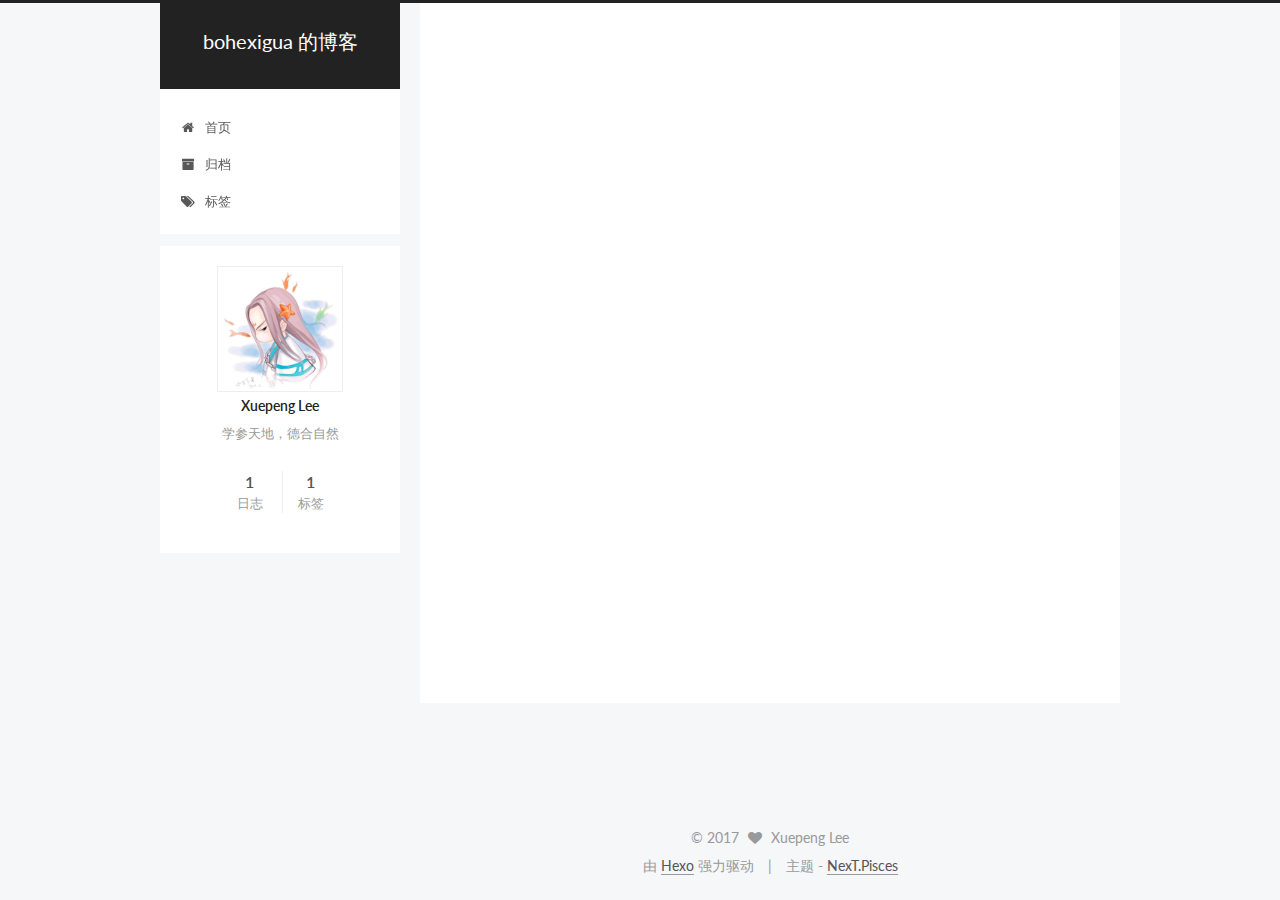
<file: index.html>
<!doctype html>



  


<html class="theme-next pisces use-motion" lang="zh-Hans">
<head>
  <meta charset="UTF-8"/>
<meta http-equiv="X-UA-Compatible" content="IE=edge" />
<meta name="viewport" content="width=device-width, initial-scale=1, maximum-scale=1"/>






<meta http-equiv="Cache-Control" content="no-transform" />
<meta http-equiv="Cache-Control" content="no-siteapp" />















  
  
  <link href="/lib/fancybox/source/jquery.fancybox.css?v=2.1.5" rel="stylesheet" type="text/css" />




  
  
  
  

  
    
    
  

  

  

  

  

  
    
    
    <link href="//fonts.googleapis.com/css?family=Lato:300,300italic,400,400italic,700,700italic&subset=latin,latin-ext" rel="stylesheet" type="text/css">
  






<link href="/lib/font-awesome/css/font-awesome.min.css?v=4.6.2" rel="stylesheet" type="text/css" />

<link href="/css/main.css?v=5.1.1" rel="stylesheet" type="text/css" />


  <meta name="keywords" content="Hexo, NexT" />








  <link rel="shortcut icon" type="image/x-icon" href="/favicon.ico?v=5.1.1" />




  <meta property="fb:admins" content="<user_id>" />
  <meta property="fb:app_id" content="<app_id>" />



<meta name="description" content="学参天地，德合自然">
<meta property="og:type" content="website">
<meta property="og:title" content="bohexigua 的博客">
<meta property="og:url" content="http://yoursite.com/index.html">
<meta property="og:site_name" content="bohexigua 的博客">
<meta property="og:description" content="学参天地，德合自然">
<meta name="twitter:card" content="summary">
<meta name="twitter:title" content="bohexigua 的博客">
<meta name="twitter:description" content="学参天地，德合自然">



<script type="text/javascript" id="hexo.configurations">
  var NexT = window.NexT || {};
  var CONFIG = {
    root: '/',
    scheme: 'Pisces',
    sidebar: {"position":"left","display":"post","offset":12,"offset_float":0,"b2t":false,"scrollpercent":false},
    fancybox: true,
    motion: true,
    duoshuo: {
      userId: '0',
      author: '博主'
    },
    algolia: {
      applicationID: '',
      apiKey: '',
      indexName: '',
      hits: {"per_page":10},
      labels: {"input_placeholder":"Search for Posts","hits_empty":"We didn't find any results for the search: ${query}","hits_stats":"${hits} results found in ${time} ms"}
    }
  };
</script>



  <link rel="canonical" href="http://yoursite.com/"/>





  <title>bohexigua 的博客</title>
</head>

<body itemscope itemtype="http://schema.org/WebPage" lang="zh-Hans">

  
<script>
  window.fbAsyncInit = function() {
    FB.init({
      appId      : '<app_id>',
      xfbml      : true,
      version    : 'v2.6'
    });
  };

  (function(d, s, id){
     var js, fjs = d.getElementsByTagName(s)[0];
     if (d.getElementById(id)) {return;}
     js = d.createElement(s); js.id = id;
     js.src = "//connect.facebook.net/zh_Hans/sdk.js";
     fjs.parentNode.insertBefore(js, fjs);
   }(document, 'script', 'facebook-jssdk'));
</script>















  
  
    
  

  <div class="container sidebar-position-left 
   page-home 
 ">
    <div class="headband"></div>

    <header id="header" class="header" itemscope itemtype="http://schema.org/WPHeader">
      <div class="header-inner"><div class="site-brand-wrapper">
  <div class="site-meta ">
    

    <div class="custom-logo-site-title">
      <a href="/"  class="brand" rel="start">
        <span class="logo-line-before"><i></i></span>
        <span class="site-title">bohexigua 的博客</span>
        <span class="logo-line-after"><i></i></span>
      </a>
    </div>
      
        <p class="site-subtitle"></p>
      
  </div>

  <div class="site-nav-toggle">
    <button>
      <span class="btn-bar"></span>
      <span class="btn-bar"></span>
      <span class="btn-bar"></span>
    </button>
  </div>
</div>

<nav class="site-nav">
  

  
    <ul id="menu" class="menu">
      
        
        <li class="menu-item menu-item-home">
          <a href="/" rel="section">
            
              <i class="menu-item-icon fa fa-fw fa-home"></i> <br />
            
            首页
          </a>
        </li>
      
        
        <li class="menu-item menu-item-archives">
          <a href="/archives" rel="section">
            
              <i class="menu-item-icon fa fa-fw fa-archive"></i> <br />
            
            归档
          </a>
        </li>
      
        
        <li class="menu-item menu-item-tags">
          <a href="/tags" rel="section">
            
              <i class="menu-item-icon fa fa-fw fa-tags"></i> <br />
            
            标签
          </a>
        </li>
      

      
    </ul>
  

  
</nav>



 </div>
    </header>

    <main id="main" class="main">
      <div class="main-inner">
        <div class="content-wrap">
          <div id="content" class="content">
            
  <section id="posts" class="posts-expand">
    
      

  

  
  
  

  <article class="post post-type-normal " itemscope itemtype="http://schema.org/Article">
    <link itemprop="mainEntityOfPage" href="http://yoursite.com/2017/05/07/first-article/">

    <span hidden itemprop="author" itemscope itemtype="http://schema.org/Person">
      <meta itemprop="name" content="Xuepeng Lee">
      <meta itemprop="description" content="">
      <meta itemprop="image" content="/uploads/avatar.jpg">
    </span>

    <span hidden itemprop="publisher" itemscope itemtype="http://schema.org/Organization">
      <meta itemprop="name" content="bohexigua 的博客">
    </span>

    
      <header class="post-header">

        
        
          <h1 class="post-title" itemprop="name headline">
                
                <a class="post-title-link" href="/2017/05/07/first-article/" itemprop="url">一个新博客</a></h1>
        

        <div class="post-meta">
          <span class="post-time">
            
              <span class="post-meta-item-icon">
                <i class="fa fa-calendar-o"></i>
              </span>
              
                <span class="post-meta-item-text">发表于</span>
              
              <time title="创建于" itemprop="dateCreated datePublished" datetime="2017-05-07T17:47:52+08:00">
                2017-05-07
              </time>
            

            

            
          </span>

          

          
            
              <span class="post-comments-count">
                <span class="post-meta-divider">|</span>
                <span class="post-meta-item-icon">
                  <i class="fa fa-comment-o"></i>
                </span>
                <a href="/2017/05/07/first-article/#comments" itemprop="discussionUrl">
                  <span class="post-comments-count fb-comments-count" data-href="http://yoursite.com/2017/05/07/first-article/" itemprop="commentCount">0</span> comments
                </a>
              </span>
            
          

          
          
             <span id="/2017/05/07/first-article/" class="leancloud_visitors" data-flag-title="一个新博客">
               <span class="post-meta-divider">|</span>
               <span class="post-meta-item-icon">
                 <i class="fa fa-eye"></i>
               </span>
               
                 <span class="post-meta-item-text">阅读次数 </span>
               
                 <span class="leancloud-visitors-count"></span>
             </span>
          

          

          

          

        </div>
      </header>
    

    <div class="post-body" itemprop="articleBody">

      
      

      
        
          
            <p>Hello，这是新博客的第一篇文章。</p>

          
        
      
    </div>

    <div>
      
    </div>

    <div>
      
    </div>

    <div>
      
    </div>

    <footer class="post-footer">
      

      

      

      
      
        <div class="post-eof"></div>
      
    </footer>
  </article>


    
  </section>

  


          </div>
          


          

        </div>
        
          
  
  <div class="sidebar-toggle">
    <div class="sidebar-toggle-line-wrap">
      <span class="sidebar-toggle-line sidebar-toggle-line-first"></span>
      <span class="sidebar-toggle-line sidebar-toggle-line-middle"></span>
      <span class="sidebar-toggle-line sidebar-toggle-line-last"></span>
    </div>
  </div>

  <aside id="sidebar" class="sidebar">
    <div class="sidebar-inner">

      

      

      <section class="site-overview sidebar-panel sidebar-panel-active">
        <div class="site-author motion-element" itemprop="author" itemscope itemtype="http://schema.org/Person">
          <img class="site-author-image" itemprop="image"
               src="/uploads/avatar.jpg"
               alt="Xuepeng Lee" />
          <p class="site-author-name" itemprop="name">Xuepeng Lee</p>
           
              <p class="site-description motion-element" itemprop="description">学参天地，德合自然</p>
          
        </div>
        <nav class="site-state motion-element">

          
            <div class="site-state-item site-state-posts">
              <a href="/archives">
                <span class="site-state-item-count">1</span>
                <span class="site-state-item-name">日志</span>
              </a>
            </div>
          

          

          
            
            
            <div class="site-state-item site-state-tags">
              
                <span class="site-state-item-count">1</span>
                <span class="site-state-item-name">标签</span>
              
            </div>
          

        </nav>

        

        <div class="links-of-author motion-element">
          
        </div>

        
        

        
        

        


      </section>

      

      

    </div>
  </aside>


        
      </div>
    </main>

    <footer id="footer" class="footer">
      <div class="footer-inner">
        <div class="copyright" >
  
  &copy; 
  <span itemprop="copyrightYear">2017</span>
  <span class="with-love">
    <i class="fa fa-heart"></i>
  </span>
  <span class="author" itemprop="copyrightHolder">Xuepeng Lee</span>
</div>


<div class="powered-by">
  由 <a class="theme-link" href="https://hexo.io">Hexo</a> 强力驱动
</div>

<div class="theme-info">
  主题 -
  <a class="theme-link" href="https://github.com/iissnan/hexo-theme-next">
    NexT.Pisces
  </a>
</div>


        

        
      </div>
    </footer>

    
      <div class="back-to-top">
        <i class="fa fa-arrow-up"></i>
        
      </div>
    

  </div>

  

<script type="text/javascript">
  if (Object.prototype.toString.call(window.Promise) !== '[object Function]') {
    window.Promise = null;
  }
</script>









  












  
  <script type="text/javascript" src="/lib/jquery/index.js?v=2.1.3"></script>

  
  <script type="text/javascript" src="/lib/fastclick/lib/fastclick.min.js?v=1.0.6"></script>

  
  <script type="text/javascript" src="/lib/jquery_lazyload/jquery.lazyload.js?v=1.9.7"></script>

  
  <script type="text/javascript" src="/lib/velocity/velocity.min.js?v=1.2.1"></script>

  
  <script type="text/javascript" src="/lib/velocity/velocity.ui.min.js?v=1.2.1"></script>

  
  <script type="text/javascript" src="/lib/fancybox/source/jquery.fancybox.pack.js?v=2.1.5"></script>


  


  <script type="text/javascript" src="/js/src/utils.js?v=5.1.1"></script>

  <script type="text/javascript" src="/js/src/motion.js?v=5.1.1"></script>



  
  


  <script type="text/javascript" src="/js/src/affix.js?v=5.1.1"></script>

  <script type="text/javascript" src="/js/src/schemes/pisces.js?v=5.1.1"></script>



  

  


  <script type="text/javascript" src="/js/src/bootstrap.js?v=5.1.1"></script>



  


  

    
      <script id="dsq-count-scr" src="https://.disqus.com/count.js" async></script>
    

    

  




	





  





  





  






  





  

  
  <script src="https://cdn1.lncld.net/static/js/av-core-mini-0.6.1.js"></script>
  <script>AV.initialize("5pjBEpTx9FXbHRvX6KWXfC3e-gzGzoHsz", "LWODxppAGYlGTPOeVkxyRKRs");</script>
  <script>
    function showTime(Counter) {
      var query = new AV.Query(Counter);
      var entries = [];
      var $visitors = $(".leancloud_visitors");

      $visitors.each(function () {
        entries.push( $(this).attr("id").trim() );
      });

      query.containedIn('url', entries);
      query.find()
        .done(function (results) {
          var COUNT_CONTAINER_REF = '.leancloud-visitors-count';

          if (results.length === 0) {
            $visitors.find(COUNT_CONTAINER_REF).text(0);
            return;
          }

          for (var i = 0; i < results.length; i++) {
            var item = results[i];
            var url = item.get('url');
            var time = item.get('time');
            var element = document.getElementById(url);

            $(element).find(COUNT_CONTAINER_REF).text(time);
          }
          for(var i = 0; i < entries.length; i++) {
            var url = entries[i];
            var element = document.getElementById(url);
            var countSpan = $(element).find(COUNT_CONTAINER_REF);
            if( countSpan.text() == '') {
              countSpan.text(0);
            }
          }
        })
        .fail(function (object, error) {
          console.log("Error: " + error.code + " " + error.message);
        });
    }

    function addCount(Counter) {
      var $visitors = $(".leancloud_visitors");
      var url = $visitors.attr('id').trim();
      var title = $visitors.attr('data-flag-title').trim();
      var query = new AV.Query(Counter);

      query.equalTo("url", url);
      query.find({
        success: function(results) {
          if (results.length > 0) {
            var counter = results[0];
            counter.fetchWhenSave(true);
            counter.increment("time");
            counter.save(null, {
              success: function(counter) {
                var $element = $(document.getElementById(url));
                $element.find('.leancloud-visitors-count').text(counter.get('time'));
              },
              error: function(counter, error) {
                console.log('Failed to save Visitor num, with error message: ' + error.message);
              }
            });
          } else {
            var newcounter = new Counter();
            /* Set ACL */
            var acl = new AV.ACL();
            acl.setPublicReadAccess(true);
            acl.setPublicWriteAccess(true);
            newcounter.setACL(acl);
            /* End Set ACL */
            newcounter.set("title", title);
            newcounter.set("url", url);
            newcounter.set("time", 1);
            newcounter.save(null, {
              success: function(newcounter) {
                var $element = $(document.getElementById(url));
                $element.find('.leancloud-visitors-count').text(newcounter.get('time'));
              },
              error: function(newcounter, error) {
                console.log('Failed to create');
              }
            });
          }
        },
        error: function(error) {
          console.log('Error:' + error.code + " " + error.message);
        }
      });
    }

    $(function() {
      var Counter = AV.Object.extend("Counter");
      if ($('.leancloud_visitors').length == 1) {
        addCount(Counter);
      } else if ($('.post-title-link').length > 1) {
        showTime(Counter);
      }
    });
  </script>



  

  

  

  

</body>
</html>
</file>
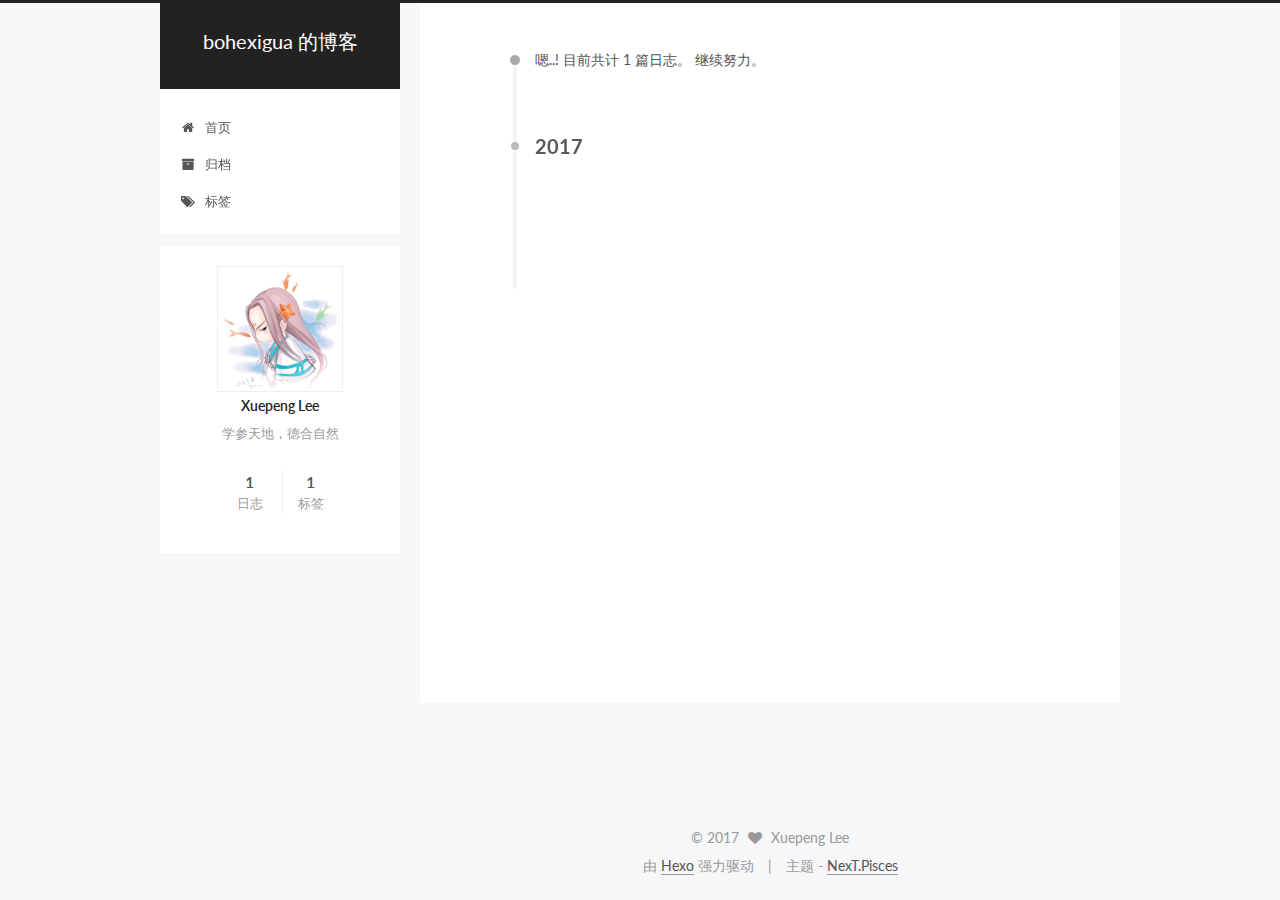
<file: archives/index.html>
<!doctype html>



  


<html class="theme-next pisces use-motion" lang="zh-Hans">
<head>
  <meta charset="UTF-8"/>
<meta http-equiv="X-UA-Compatible" content="IE=edge" />
<meta name="viewport" content="width=device-width, initial-scale=1, maximum-scale=1"/>






<meta http-equiv="Cache-Control" content="no-transform" />
<meta http-equiv="Cache-Control" content="no-siteapp" />















  
  
  <link href="/lib/fancybox/source/jquery.fancybox.css?v=2.1.5" rel="stylesheet" type="text/css" />




  
  
  
  

  
    
    
  

  

  

  

  

  
    
    
    <link href="//fonts.googleapis.com/css?family=Lato:300,300italic,400,400italic,700,700italic&subset=latin,latin-ext" rel="stylesheet" type="text/css">
  






<link href="/lib/font-awesome/css/font-awesome.min.css?v=4.6.2" rel="stylesheet" type="text/css" />

<link href="/css/main.css?v=5.1.1" rel="stylesheet" type="text/css" />


  <meta name="keywords" content="Hexo, NexT" />








  <link rel="shortcut icon" type="image/x-icon" href="/favicon.ico?v=5.1.1" />




  <meta property="fb:admins" content="<user_id>" />
  <meta property="fb:app_id" content="<app_id>" />



<meta name="description" content="学参天地，德合自然">
<meta property="og:type" content="website">
<meta property="og:title" content="bohexigua 的博客">
<meta property="og:url" content="http://yoursite.com/archives/index.html">
<meta property="og:site_name" content="bohexigua 的博客">
<meta property="og:description" content="学参天地，德合自然">
<meta name="twitter:card" content="summary">
<meta name="twitter:title" content="bohexigua 的博客">
<meta name="twitter:description" content="学参天地，德合自然">



<script type="text/javascript" id="hexo.configurations">
  var NexT = window.NexT || {};
  var CONFIG = {
    root: '/',
    scheme: 'Pisces',
    sidebar: {"position":"left","display":"post","offset":12,"offset_float":0,"b2t":false,"scrollpercent":false},
    fancybox: true,
    motion: true,
    duoshuo: {
      userId: '0',
      author: '博主'
    },
    algolia: {
      applicationID: '',
      apiKey: '',
      indexName: '',
      hits: {"per_page":10},
      labels: {"input_placeholder":"Search for Posts","hits_empty":"We didn't find any results for the search: ${query}","hits_stats":"${hits} results found in ${time} ms"}
    }
  };
</script>



  <link rel="canonical" href="http://yoursite.com/archives/"/>





  <title>归档 | bohexigua 的博客</title>
</head>

<body itemscope itemtype="http://schema.org/WebPage" lang="zh-Hans">

  
<script>
  window.fbAsyncInit = function() {
    FB.init({
      appId      : '<app_id>',
      xfbml      : true,
      version    : 'v2.6'
    });
  };

  (function(d, s, id){
     var js, fjs = d.getElementsByTagName(s)[0];
     if (d.getElementById(id)) {return;}
     js = d.createElement(s); js.id = id;
     js.src = "//connect.facebook.net/zh_Hans/sdk.js";
     fjs.parentNode.insertBefore(js, fjs);
   }(document, 'script', 'facebook-jssdk'));
</script>















  
  
    
  

  <div class="container sidebar-position-left  page-archive  ">
    <div class="headband"></div>

    <header id="header" class="header" itemscope itemtype="http://schema.org/WPHeader">
      <div class="header-inner"><div class="site-brand-wrapper">
  <div class="site-meta ">
    

    <div class="custom-logo-site-title">
      <a href="/"  class="brand" rel="start">
        <span class="logo-line-before"><i></i></span>
        <span class="site-title">bohexigua 的博客</span>
        <span class="logo-line-after"><i></i></span>
      </a>
    </div>
      
        <p class="site-subtitle"></p>
      
  </div>

  <div class="site-nav-toggle">
    <button>
      <span class="btn-bar"></span>
      <span class="btn-bar"></span>
      <span class="btn-bar"></span>
    </button>
  </div>
</div>

<nav class="site-nav">
  

  
    <ul id="menu" class="menu">
      
        
        <li class="menu-item menu-item-home">
          <a href="/" rel="section">
            
              <i class="menu-item-icon fa fa-fw fa-home"></i> <br />
            
            首页
          </a>
        </li>
      
        
        <li class="menu-item menu-item-archives">
          <a href="/archives" rel="section">
            
              <i class="menu-item-icon fa fa-fw fa-archive"></i> <br />
            
            归档
          </a>
        </li>
      
        
        <li class="menu-item menu-item-tags">
          <a href="/tags" rel="section">
            
              <i class="menu-item-icon fa fa-fw fa-tags"></i> <br />
            
            标签
          </a>
        </li>
      

      
    </ul>
  

  
</nav>



 </div>
    </header>

    <main id="main" class="main">
      <div class="main-inner">
        <div class="content-wrap">
          <div id="content" class="content">
            

  <section id="posts" class="posts-collapse">
    <span class="archive-move-on"></span>

    <span class="archive-page-counter">
      
      
      
        
      
      嗯..! 目前共计 1 篇日志。 继续努力。
    </span>

    

      
      
      

      
        
        <div class="collection-title">
          <h2 class="archive-year motion-element" id="archive-year-2017">2017</h2>
        </div>
      
      

      

  <article class="post post-type-normal" itemscope itemtype="http://schema.org/Article">
    <header class="post-header">

      <h2 class="post-title">
        
            <a class="post-title-link" href="/2017/05/07/first-article/" itemprop="url">
              
                <span itemprop="name">一个新博客</span>
              
            </a>
        
      </h2>

      <div class="post-meta">
        <time class="post-time" itemprop="dateCreated"
              datetime="2017-05-07T17:47:52+08:00"
              content="2017-05-07" >
          05-07
        </time>
      </div>

    </header>
  </article>



    

  </section>

  



          </div>
          


          

        </div>
        
          
  
  <div class="sidebar-toggle">
    <div class="sidebar-toggle-line-wrap">
      <span class="sidebar-toggle-line sidebar-toggle-line-first"></span>
      <span class="sidebar-toggle-line sidebar-toggle-line-middle"></span>
      <span class="sidebar-toggle-line sidebar-toggle-line-last"></span>
    </div>
  </div>

  <aside id="sidebar" class="sidebar">
    <div class="sidebar-inner">

      

      

      <section class="site-overview sidebar-panel sidebar-panel-active">
        <div class="site-author motion-element" itemprop="author" itemscope itemtype="http://schema.org/Person">
          <img class="site-author-image" itemprop="image"
               src="/uploads/avatar.jpg"
               alt="Xuepeng Lee" />
          <p class="site-author-name" itemprop="name">Xuepeng Lee</p>
           
              <p class="site-description motion-element" itemprop="description">学参天地，德合自然</p>
          
        </div>
        <nav class="site-state motion-element">

          
            <div class="site-state-item site-state-posts">
              <a href="/archives">
                <span class="site-state-item-count">1</span>
                <span class="site-state-item-name">日志</span>
              </a>
            </div>
          

          

          
            
            
            <div class="site-state-item site-state-tags">
              
                <span class="site-state-item-count">1</span>
                <span class="site-state-item-name">标签</span>
              
            </div>
          

        </nav>

        

        <div class="links-of-author motion-element">
          
        </div>

        
        

        
        

        


      </section>

      

      

    </div>
  </aside>


        
      </div>
    </main>

    <footer id="footer" class="footer">
      <div class="footer-inner">
        <div class="copyright" >
  
  &copy; 
  <span itemprop="copyrightYear">2017</span>
  <span class="with-love">
    <i class="fa fa-heart"></i>
  </span>
  <span class="author" itemprop="copyrightHolder">Xuepeng Lee</span>
</div>


<div class="powered-by">
  由 <a class="theme-link" href="https://hexo.io">Hexo</a> 强力驱动
</div>

<div class="theme-info">
  主题 -
  <a class="theme-link" href="https://github.com/iissnan/hexo-theme-next">
    NexT.Pisces
  </a>
</div>


        

        
      </div>
    </footer>

    
      <div class="back-to-top">
        <i class="fa fa-arrow-up"></i>
        
      </div>
    

  </div>

  

<script type="text/javascript">
  if (Object.prototype.toString.call(window.Promise) !== '[object Function]') {
    window.Promise = null;
  }
</script>









  












  
  <script type="text/javascript" src="/lib/jquery/index.js?v=2.1.3"></script>

  
  <script type="text/javascript" src="/lib/fastclick/lib/fastclick.min.js?v=1.0.6"></script>

  
  <script type="text/javascript" src="/lib/jquery_lazyload/jquery.lazyload.js?v=1.9.7"></script>

  
  <script type="text/javascript" src="/lib/velocity/velocity.min.js?v=1.2.1"></script>

  
  <script type="text/javascript" src="/lib/velocity/velocity.ui.min.js?v=1.2.1"></script>

  
  <script type="text/javascript" src="/lib/fancybox/source/jquery.fancybox.pack.js?v=2.1.5"></script>


  


  <script type="text/javascript" src="/js/src/utils.js?v=5.1.1"></script>

  <script type="text/javascript" src="/js/src/motion.js?v=5.1.1"></script>



  
  


  <script type="text/javascript" src="/js/src/affix.js?v=5.1.1"></script>

  <script type="text/javascript" src="/js/src/schemes/pisces.js?v=5.1.1"></script>



  
  
    <script type="text/javascript" id="motion.page.archive">
      $('.archive-year').velocity('transition.slideLeftIn');
    </script>
  


  


  <script type="text/javascript" src="/js/src/bootstrap.js?v=5.1.1"></script>



  


  

    
      <script id="dsq-count-scr" src="https://.disqus.com/count.js" async></script>
    

    

  




	





  





  





  






  





  

  
  <script src="https://cdn1.lncld.net/static/js/av-core-mini-0.6.1.js"></script>
  <script>AV.initialize("5pjBEpTx9FXbHRvX6KWXfC3e-gzGzoHsz", "LWODxppAGYlGTPOeVkxyRKRs");</script>
  <script>
    function showTime(Counter) {
      var query = new AV.Query(Counter);
      var entries = [];
      var $visitors = $(".leancloud_visitors");

      $visitors.each(function () {
        entries.push( $(this).attr("id").trim() );
      });

      query.containedIn('url', entries);
      query.find()
        .done(function (results) {
          var COUNT_CONTAINER_REF = '.leancloud-visitors-count';

          if (results.length === 0) {
            $visitors.find(COUNT_CONTAINER_REF).text(0);
            return;
          }

          for (var i = 0; i < results.length; i++) {
            var item = results[i];
            var url = item.get('url');
            var time = item.get('time');
            var element = document.getElementById(url);

            $(element).find(COUNT_CONTAINER_REF).text(time);
          }
          for(var i = 0; i < entries.length; i++) {
            var url = entries[i];
            var element = document.getElementById(url);
            var countSpan = $(element).find(COUNT_CONTAINER_REF);
            if( countSpan.text() == '') {
              countSpan.text(0);
            }
          }
        })
        .fail(function (object, error) {
          console.log("Error: " + error.code + " " + error.message);
        });
    }

    function addCount(Counter) {
      var $visitors = $(".leancloud_visitors");
      var url = $visitors.attr('id').trim();
      var title = $visitors.attr('data-flag-title').trim();
      var query = new AV.Query(Counter);

      query.equalTo("url", url);
      query.find({
        success: function(results) {
          if (results.length > 0) {
            var counter = results[0];
            counter.fetchWhenSave(true);
            counter.increment("time");
            counter.save(null, {
              success: function(counter) {
                var $element = $(document.getElementById(url));
                $element.find('.leancloud-visitors-count').text(counter.get('time'));
              },
              error: function(counter, error) {
                console.log('Failed to save Visitor num, with error message: ' + error.message);
              }
            });
          } else {
            var newcounter = new Counter();
            /* Set ACL */
            var acl = new AV.ACL();
            acl.setPublicReadAccess(true);
            acl.setPublicWriteAccess(true);
            newcounter.setACL(acl);
            /* End Set ACL */
            newcounter.set("title", title);
            newcounter.set("url", url);
            newcounter.set("time", 1);
            newcounter.save(null, {
              success: function(newcounter) {
                var $element = $(document.getElementById(url));
                $element.find('.leancloud-visitors-count').text(newcounter.get('time'));
              },
              error: function(newcounter, error) {
                console.log('Failed to create');
              }
            });
          }
        },
        error: function(error) {
          console.log('Error:' + error.code + " " + error.message);
        }
      });
    }

    $(function() {
      var Counter = AV.Object.extend("Counter");
      if ($('.leancloud_visitors').length == 1) {
        addCount(Counter);
      } else if ($('.post-title-link').length > 1) {
        showTime(Counter);
      }
    });
  </script>



  

  

  

  

</body>
</html>
</file>
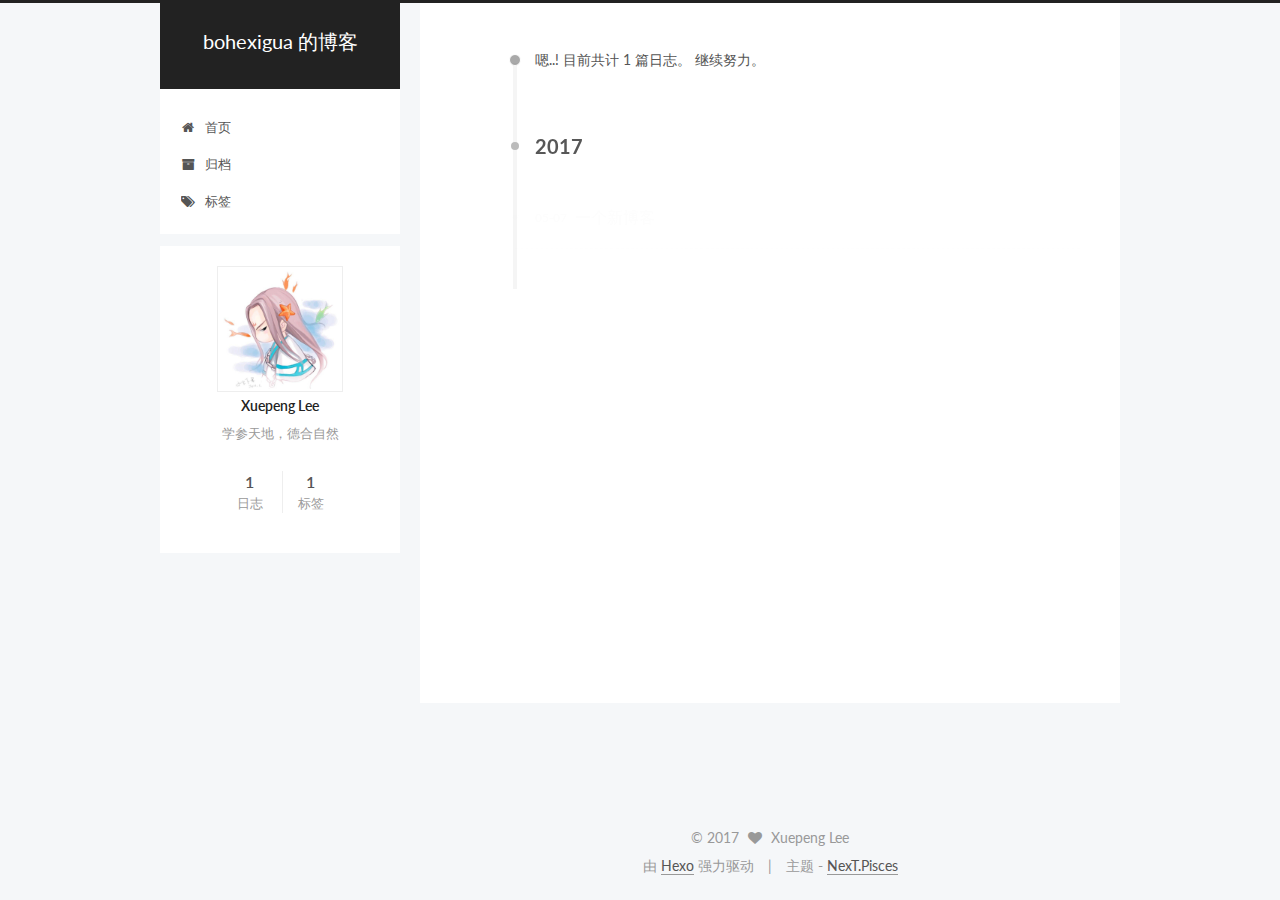
<file: archives/2017/index.html>
<!doctype html>



  


<html class="theme-next pisces use-motion" lang="zh-Hans">
<head>
  <meta charset="UTF-8"/>
<meta http-equiv="X-UA-Compatible" content="IE=edge" />
<meta name="viewport" content="width=device-width, initial-scale=1, maximum-scale=1"/>






<meta http-equiv="Cache-Control" content="no-transform" />
<meta http-equiv="Cache-Control" content="no-siteapp" />















  
  
  <link href="/lib/fancybox/source/jquery.fancybox.css?v=2.1.5" rel="stylesheet" type="text/css" />




  
  
  
  

  
    
    
  

  

  

  

  

  
    
    
    <link href="//fonts.googleapis.com/css?family=Lato:300,300italic,400,400italic,700,700italic&subset=latin,latin-ext" rel="stylesheet" type="text/css">
  






<link href="/lib/font-awesome/css/font-awesome.min.css?v=4.6.2" rel="stylesheet" type="text/css" />

<link href="/css/main.css?v=5.1.1" rel="stylesheet" type="text/css" />


  <meta name="keywords" content="Hexo, NexT" />








  <link rel="shortcut icon" type="image/x-icon" href="/favicon.ico?v=5.1.1" />




  <meta property="fb:admins" content="<user_id>" />
  <meta property="fb:app_id" content="<app_id>" />



<meta name="description" content="学参天地，德合自然">
<meta property="og:type" content="website">
<meta property="og:title" content="bohexigua 的博客">
<meta property="og:url" content="http://yoursite.com/archives/2017/index.html">
<meta property="og:site_name" content="bohexigua 的博客">
<meta property="og:description" content="学参天地，德合自然">
<meta name="twitter:card" content="summary">
<meta name="twitter:title" content="bohexigua 的博客">
<meta name="twitter:description" content="学参天地，德合自然">



<script type="text/javascript" id="hexo.configurations">
  var NexT = window.NexT || {};
  var CONFIG = {
    root: '/',
    scheme: 'Pisces',
    sidebar: {"position":"left","display":"post","offset":12,"offset_float":0,"b2t":false,"scrollpercent":false},
    fancybox: true,
    motion: true,
    duoshuo: {
      userId: '0',
      author: '博主'
    },
    algolia: {
      applicationID: '',
      apiKey: '',
      indexName: '',
      hits: {"per_page":10},
      labels: {"input_placeholder":"Search for Posts","hits_empty":"We didn't find any results for the search: ${query}","hits_stats":"${hits} results found in ${time} ms"}
    }
  };
</script>



  <link rel="canonical" href="http://yoursite.com/archives/2017/"/>





  <title>归档 | bohexigua 的博客</title>
</head>

<body itemscope itemtype="http://schema.org/WebPage" lang="zh-Hans">

  
<script>
  window.fbAsyncInit = function() {
    FB.init({
      appId      : '<app_id>',
      xfbml      : true,
      version    : 'v2.6'
    });
  };

  (function(d, s, id){
     var js, fjs = d.getElementsByTagName(s)[0];
     if (d.getElementById(id)) {return;}
     js = d.createElement(s); js.id = id;
     js.src = "//connect.facebook.net/zh_Hans/sdk.js";
     fjs.parentNode.insertBefore(js, fjs);
   }(document, 'script', 'facebook-jssdk'));
</script>















  
  
    
  

  <div class="container sidebar-position-left  page-archive  ">
    <div class="headband"></div>

    <header id="header" class="header" itemscope itemtype="http://schema.org/WPHeader">
      <div class="header-inner"><div class="site-brand-wrapper">
  <div class="site-meta ">
    

    <div class="custom-logo-site-title">
      <a href="/"  class="brand" rel="start">
        <span class="logo-line-before"><i></i></span>
        <span class="site-title">bohexigua 的博客</span>
        <span class="logo-line-after"><i></i></span>
      </a>
    </div>
      
        <p class="site-subtitle"></p>
      
  </div>

  <div class="site-nav-toggle">
    <button>
      <span class="btn-bar"></span>
      <span class="btn-bar"></span>
      <span class="btn-bar"></span>
    </button>
  </div>
</div>

<nav class="site-nav">
  

  
    <ul id="menu" class="menu">
      
        
        <li class="menu-item menu-item-home">
          <a href="/" rel="section">
            
              <i class="menu-item-icon fa fa-fw fa-home"></i> <br />
            
            首页
          </a>
        </li>
      
        
        <li class="menu-item menu-item-archives">
          <a href="/archives" rel="section">
            
              <i class="menu-item-icon fa fa-fw fa-archive"></i> <br />
            
            归档
          </a>
        </li>
      
        
        <li class="menu-item menu-item-tags">
          <a href="/tags" rel="section">
            
              <i class="menu-item-icon fa fa-fw fa-tags"></i> <br />
            
            标签
          </a>
        </li>
      

      
    </ul>
  

  
</nav>



 </div>
    </header>

    <main id="main" class="main">
      <div class="main-inner">
        <div class="content-wrap">
          <div id="content" class="content">
            

  <section id="posts" class="posts-collapse">
    <span class="archive-move-on"></span>

    <span class="archive-page-counter">
      
      
      
        
      
      嗯..! 目前共计 1 篇日志。 继续努力。
    </span>

    

      
      
      

      
        
        <div class="collection-title">
          <h2 class="archive-year motion-element" id="archive-year-2017">2017</h2>
        </div>
      
      

      

  <article class="post post-type-normal" itemscope itemtype="http://schema.org/Article">
    <header class="post-header">

      <h2 class="post-title">
        
            <a class="post-title-link" href="/2017/05/07/first-article/" itemprop="url">
              
                <span itemprop="name">一个新博客</span>
              
            </a>
        
      </h2>

      <div class="post-meta">
        <time class="post-time" itemprop="dateCreated"
              datetime="2017-05-07T17:47:52+08:00"
              content="2017-05-07" >
          05-07
        </time>
      </div>

    </header>
  </article>



    

  </section>

  



          </div>
          


          

        </div>
        
          
  
  <div class="sidebar-toggle">
    <div class="sidebar-toggle-line-wrap">
      <span class="sidebar-toggle-line sidebar-toggle-line-first"></span>
      <span class="sidebar-toggle-line sidebar-toggle-line-middle"></span>
      <span class="sidebar-toggle-line sidebar-toggle-line-last"></span>
    </div>
  </div>

  <aside id="sidebar" class="sidebar">
    <div class="sidebar-inner">

      

      

      <section class="site-overview sidebar-panel sidebar-panel-active">
        <div class="site-author motion-element" itemprop="author" itemscope itemtype="http://schema.org/Person">
          <img class="site-author-image" itemprop="image"
               src="/uploads/avatar.jpg"
               alt="Xuepeng Lee" />
          <p class="site-author-name" itemprop="name">Xuepeng Lee</p>
           
              <p class="site-description motion-element" itemprop="description">学参天地，德合自然</p>
          
        </div>
        <nav class="site-state motion-element">

          
            <div class="site-state-item site-state-posts">
              <a href="/archives">
                <span class="site-state-item-count">1</span>
                <span class="site-state-item-name">日志</span>
              </a>
            </div>
          

          

          
            
            
            <div class="site-state-item site-state-tags">
              
                <span class="site-state-item-count">1</span>
                <span class="site-state-item-name">标签</span>
              
            </div>
          

        </nav>

        

        <div class="links-of-author motion-element">
          
        </div>

        
        

        
        

        


      </section>

      

      

    </div>
  </aside>


        
      </div>
    </main>

    <footer id="footer" class="footer">
      <div class="footer-inner">
        <div class="copyright" >
  
  &copy; 
  <span itemprop="copyrightYear">2017</span>
  <span class="with-love">
    <i class="fa fa-heart"></i>
  </span>
  <span class="author" itemprop="copyrightHolder">Xuepeng Lee</span>
</div>


<div class="powered-by">
  由 <a class="theme-link" href="https://hexo.io">Hexo</a> 强力驱动
</div>

<div class="theme-info">
  主题 -
  <a class="theme-link" href="https://github.com/iissnan/hexo-theme-next">
    NexT.Pisces
  </a>
</div>


        

        
      </div>
    </footer>

    
      <div class="back-to-top">
        <i class="fa fa-arrow-up"></i>
        
      </div>
    

  </div>

  

<script type="text/javascript">
  if (Object.prototype.toString.call(window.Promise) !== '[object Function]') {
    window.Promise = null;
  }
</script>









  












  
  <script type="text/javascript" src="/lib/jquery/index.js?v=2.1.3"></script>

  
  <script type="text/javascript" src="/lib/fastclick/lib/fastclick.min.js?v=1.0.6"></script>

  
  <script type="text/javascript" src="/lib/jquery_lazyload/jquery.lazyload.js?v=1.9.7"></script>

  
  <script type="text/javascript" src="/lib/velocity/velocity.min.js?v=1.2.1"></script>

  
  <script type="text/javascript" src="/lib/velocity/velocity.ui.min.js?v=1.2.1"></script>

  
  <script type="text/javascript" src="/lib/fancybox/source/jquery.fancybox.pack.js?v=2.1.5"></script>


  


  <script type="text/javascript" src="/js/src/utils.js?v=5.1.1"></script>

  <script type="text/javascript" src="/js/src/motion.js?v=5.1.1"></script>



  
  


  <script type="text/javascript" src="/js/src/affix.js?v=5.1.1"></script>

  <script type="text/javascript" src="/js/src/schemes/pisces.js?v=5.1.1"></script>



  
  
    <script type="text/javascript" id="motion.page.archive">
      $('.archive-year').velocity('transition.slideLeftIn');
    </script>
  


  


  <script type="text/javascript" src="/js/src/bootstrap.js?v=5.1.1"></script>



  


  

    
      <script id="dsq-count-scr" src="https://.disqus.com/count.js" async></script>
    

    

  




	





  





  





  






  





  

  
  <script src="https://cdn1.lncld.net/static/js/av-core-mini-0.6.1.js"></script>
  <script>AV.initialize("5pjBEpTx9FXbHRvX6KWXfC3e-gzGzoHsz", "LWODxppAGYlGTPOeVkxyRKRs");</script>
  <script>
    function showTime(Counter) {
      var query = new AV.Query(Counter);
      var entries = [];
      var $visitors = $(".leancloud_visitors");

      $visitors.each(function () {
        entries.push( $(this).attr("id").trim() );
      });

      query.containedIn('url', entries);
      query.find()
        .done(function (results) {
          var COUNT_CONTAINER_REF = '.leancloud-visitors-count';

          if (results.length === 0) {
            $visitors.find(COUNT_CONTAINER_REF).text(0);
            return;
          }

          for (var i = 0; i < results.length; i++) {
            var item = results[i];
            var url = item.get('url');
            var time = item.get('time');
            var element = document.getElementById(url);

            $(element).find(COUNT_CONTAINER_REF).text(time);
          }
          for(var i = 0; i < entries.length; i++) {
            var url = entries[i];
            var element = document.getElementById(url);
            var countSpan = $(element).find(COUNT_CONTAINER_REF);
            if( countSpan.text() == '') {
              countSpan.text(0);
            }
          }
        })
        .fail(function (object, error) {
          console.log("Error: " + error.code + " " + error.message);
        });
    }

    function addCount(Counter) {
      var $visitors = $(".leancloud_visitors");
      var url = $visitors.attr('id').trim();
      var title = $visitors.attr('data-flag-title').trim();
      var query = new AV.Query(Counter);

      query.equalTo("url", url);
      query.find({
        success: function(results) {
          if (results.length > 0) {
            var counter = results[0];
            counter.fetchWhenSave(true);
            counter.increment("time");
            counter.save(null, {
              success: function(counter) {
                var $element = $(document.getElementById(url));
                $element.find('.leancloud-visitors-count').text(counter.get('time'));
              },
              error: function(counter, error) {
                console.log('Failed to save Visitor num, with error message: ' + error.message);
              }
            });
          } else {
            var newcounter = new Counter();
            /* Set ACL */
            var acl = new AV.ACL();
            acl.setPublicReadAccess(true);
            acl.setPublicWriteAccess(true);
            newcounter.setACL(acl);
            /* End Set ACL */
            newcounter.set("title", title);
            newcounter.set("url", url);
            newcounter.set("time", 1);
            newcounter.save(null, {
              success: function(newcounter) {
                var $element = $(document.getElementById(url));
                $element.find('.leancloud-visitors-count').text(newcounter.get('time'));
              },
              error: function(newcounter, error) {
                console.log('Failed to create');
              }
            });
          }
        },
        error: function(error) {
          console.log('Error:' + error.code + " " + error.message);
        }
      });
    }

    $(function() {
      var Counter = AV.Object.extend("Counter");
      if ($('.leancloud_visitors').length == 1) {
        addCount(Counter);
      } else if ($('.post-title-link').length > 1) {
        showTime(Counter);
      }
    });
  </script>



  

  

  

  

</body>
</html>
</file>
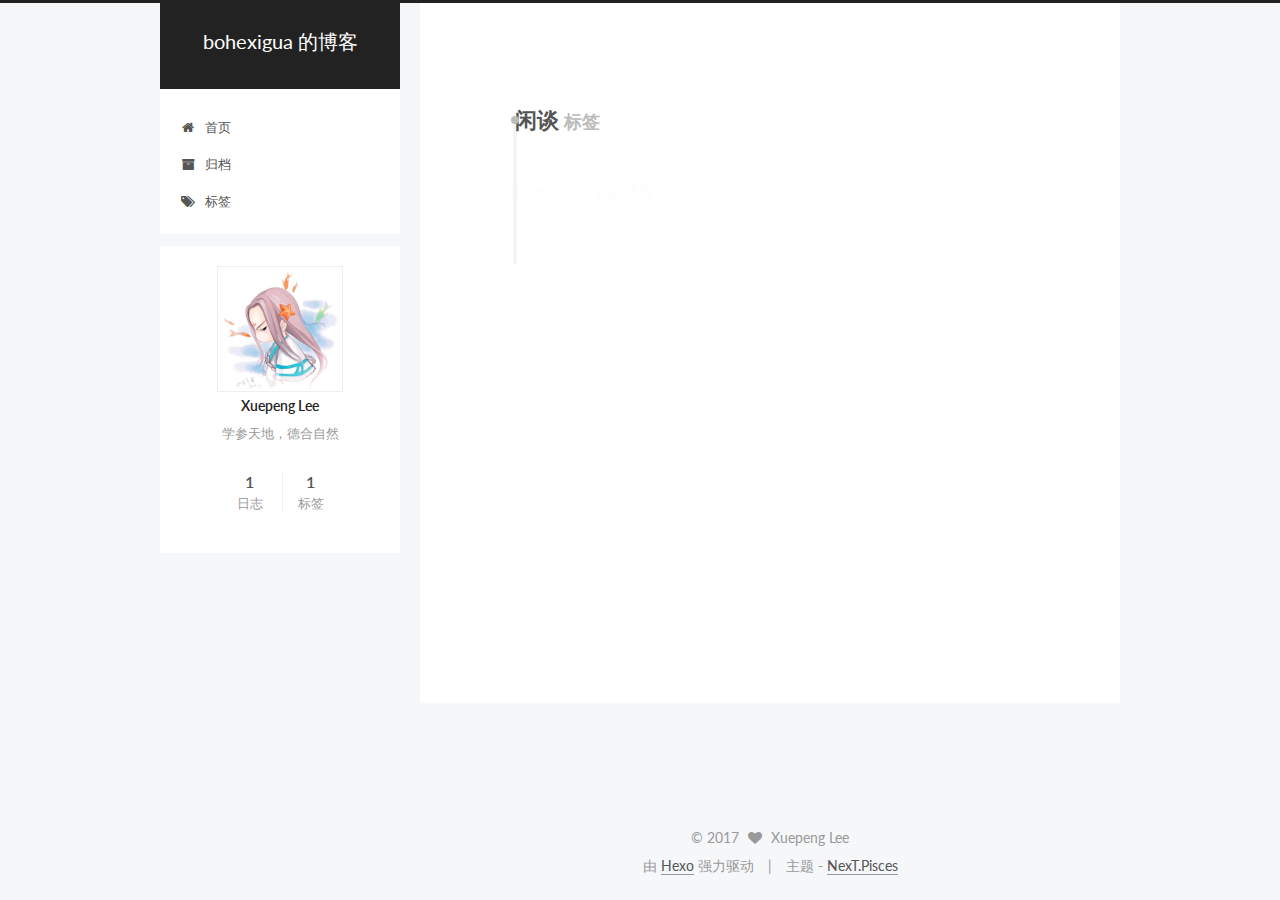
<file: tags/闲谈/index.html>
<!doctype html>



  


<html class="theme-next pisces use-motion" lang="zh-Hans">
<head>
  <meta charset="UTF-8"/>
<meta http-equiv="X-UA-Compatible" content="IE=edge" />
<meta name="viewport" content="width=device-width, initial-scale=1, maximum-scale=1"/>






<meta http-equiv="Cache-Control" content="no-transform" />
<meta http-equiv="Cache-Control" content="no-siteapp" />















  
  
  <link href="/lib/fancybox/source/jquery.fancybox.css?v=2.1.5" rel="stylesheet" type="text/css" />




  
  
  
  

  
    
    
  

  

  

  

  

  
    
    
    <link href="//fonts.googleapis.com/css?family=Lato:300,300italic,400,400italic,700,700italic&subset=latin,latin-ext" rel="stylesheet" type="text/css">
  






<link href="/lib/font-awesome/css/font-awesome.min.css?v=4.6.2" rel="stylesheet" type="text/css" />

<link href="/css/main.css?v=5.1.1" rel="stylesheet" type="text/css" />


  <meta name="keywords" content="Hexo, NexT" />








  <link rel="shortcut icon" type="image/x-icon" href="/favicon.ico?v=5.1.1" />




  <meta property="fb:admins" content="<user_id>" />
  <meta property="fb:app_id" content="<app_id>" />



<meta name="description" content="学参天地，德合自然">
<meta property="og:type" content="website">
<meta property="og:title" content="bohexigua 的博客">
<meta property="og:url" content="http://yoursite.com/tags/闲谈/index.html">
<meta property="og:site_name" content="bohexigua 的博客">
<meta property="og:description" content="学参天地，德合自然">
<meta name="twitter:card" content="summary">
<meta name="twitter:title" content="bohexigua 的博客">
<meta name="twitter:description" content="学参天地，德合自然">



<script type="text/javascript" id="hexo.configurations">
  var NexT = window.NexT || {};
  var CONFIG = {
    root: '/',
    scheme: 'Pisces',
    sidebar: {"position":"left","display":"post","offset":12,"offset_float":0,"b2t":false,"scrollpercent":false},
    fancybox: true,
    motion: true,
    duoshuo: {
      userId: '0',
      author: '博主'
    },
    algolia: {
      applicationID: '',
      apiKey: '',
      indexName: '',
      hits: {"per_page":10},
      labels: {"input_placeholder":"Search for Posts","hits_empty":"We didn't find any results for the search: ${query}","hits_stats":"${hits} results found in ${time} ms"}
    }
  };
</script>



  <link rel="canonical" href="http://yoursite.com/tags/闲谈/"/>





  <title>标签: 闲谈 | bohexigua 的博客</title>
</head>

<body itemscope itemtype="http://schema.org/WebPage" lang="zh-Hans">

  
<script>
  window.fbAsyncInit = function() {
    FB.init({
      appId      : '<app_id>',
      xfbml      : true,
      version    : 'v2.6'
    });
  };

  (function(d, s, id){
     var js, fjs = d.getElementsByTagName(s)[0];
     if (d.getElementById(id)) {return;}
     js = d.createElement(s); js.id = id;
     js.src = "//connect.facebook.net/zh_Hans/sdk.js";
     fjs.parentNode.insertBefore(js, fjs);
   }(document, 'script', 'facebook-jssdk'));
</script>















  
  
    
  

  <div class="container sidebar-position-left  ">
    <div class="headband"></div>

    <header id="header" class="header" itemscope itemtype="http://schema.org/WPHeader">
      <div class="header-inner"><div class="site-brand-wrapper">
  <div class="site-meta ">
    

    <div class="custom-logo-site-title">
      <a href="/"  class="brand" rel="start">
        <span class="logo-line-before"><i></i></span>
        <span class="site-title">bohexigua 的博客</span>
        <span class="logo-line-after"><i></i></span>
      </a>
    </div>
      
        <p class="site-subtitle"></p>
      
  </div>

  <div class="site-nav-toggle">
    <button>
      <span class="btn-bar"></span>
      <span class="btn-bar"></span>
      <span class="btn-bar"></span>
    </button>
  </div>
</div>

<nav class="site-nav">
  

  
    <ul id="menu" class="menu">
      
        
        <li class="menu-item menu-item-home">
          <a href="/" rel="section">
            
              <i class="menu-item-icon fa fa-fw fa-home"></i> <br />
            
            首页
          </a>
        </li>
      
        
        <li class="menu-item menu-item-archives">
          <a href="/archives" rel="section">
            
              <i class="menu-item-icon fa fa-fw fa-archive"></i> <br />
            
            归档
          </a>
        </li>
      
        
        <li class="menu-item menu-item-tags">
          <a href="/tags" rel="section">
            
              <i class="menu-item-icon fa fa-fw fa-tags"></i> <br />
            
            标签
          </a>
        </li>
      

      
    </ul>
  

  
</nav>



 </div>
    </header>

    <main id="main" class="main">
      <div class="main-inner">
        <div class="content-wrap">
          <div id="content" class="content">
            

  <div id="posts" class="posts-collapse">
    <div class="collection-title">
      <h1>闲谈<small>标签</small>
      </h1>
    </div>

    
      

  <article class="post post-type-normal" itemscope itemtype="http://schema.org/Article">
    <header class="post-header">

      <h2 class="post-title">
        
            <a class="post-title-link" href="/2017/05/07/first-article/" itemprop="url">
              
                <span itemprop="name">一个新博客</span>
              
            </a>
        
      </h2>

      <div class="post-meta">
        <time class="post-time" itemprop="dateCreated"
              datetime="2017-05-07T17:47:52+08:00"
              content="2017-05-07" >
          05-07
        </time>
      </div>

    </header>
  </article>


    
  </div>

  


          </div>
          


          

        </div>
        
          
  
  <div class="sidebar-toggle">
    <div class="sidebar-toggle-line-wrap">
      <span class="sidebar-toggle-line sidebar-toggle-line-first"></span>
      <span class="sidebar-toggle-line sidebar-toggle-line-middle"></span>
      <span class="sidebar-toggle-line sidebar-toggle-line-last"></span>
    </div>
  </div>

  <aside id="sidebar" class="sidebar">
    <div class="sidebar-inner">

      

      

      <section class="site-overview sidebar-panel sidebar-panel-active">
        <div class="site-author motion-element" itemprop="author" itemscope itemtype="http://schema.org/Person">
          <img class="site-author-image" itemprop="image"
               src="/uploads/avatar.jpg"
               alt="Xuepeng Lee" />
          <p class="site-author-name" itemprop="name">Xuepeng Lee</p>
           
              <p class="site-description motion-element" itemprop="description">学参天地，德合自然</p>
          
        </div>
        <nav class="site-state motion-element">

          
            <div class="site-state-item site-state-posts">
              <a href="/archives">
                <span class="site-state-item-count">1</span>
                <span class="site-state-item-name">日志</span>
              </a>
            </div>
          

          

          
            
            
            <div class="site-state-item site-state-tags">
              
                <span class="site-state-item-count">1</span>
                <span class="site-state-item-name">标签</span>
              
            </div>
          

        </nav>

        

        <div class="links-of-author motion-element">
          
        </div>

        
        

        
        

        


      </section>

      

      

    </div>
  </aside>


        
      </div>
    </main>

    <footer id="footer" class="footer">
      <div class="footer-inner">
        <div class="copyright" >
  
  &copy; 
  <span itemprop="copyrightYear">2017</span>
  <span class="with-love">
    <i class="fa fa-heart"></i>
  </span>
  <span class="author" itemprop="copyrightHolder">Xuepeng Lee</span>
</div>


<div class="powered-by">
  由 <a class="theme-link" href="https://hexo.io">Hexo</a> 强力驱动
</div>

<div class="theme-info">
  主题 -
  <a class="theme-link" href="https://github.com/iissnan/hexo-theme-next">
    NexT.Pisces
  </a>
</div>


        

        
      </div>
    </footer>

    
      <div class="back-to-top">
        <i class="fa fa-arrow-up"></i>
        
      </div>
    

  </div>

  

<script type="text/javascript">
  if (Object.prototype.toString.call(window.Promise) !== '[object Function]') {
    window.Promise = null;
  }
</script>









  












  
  <script type="text/javascript" src="/lib/jquery/index.js?v=2.1.3"></script>

  
  <script type="text/javascript" src="/lib/fastclick/lib/fastclick.min.js?v=1.0.6"></script>

  
  <script type="text/javascript" src="/lib/jquery_lazyload/jquery.lazyload.js?v=1.9.7"></script>

  
  <script type="text/javascript" src="/lib/velocity/velocity.min.js?v=1.2.1"></script>

  
  <script type="text/javascript" src="/lib/velocity/velocity.ui.min.js?v=1.2.1"></script>

  
  <script type="text/javascript" src="/lib/fancybox/source/jquery.fancybox.pack.js?v=2.1.5"></script>


  


  <script type="text/javascript" src="/js/src/utils.js?v=5.1.1"></script>

  <script type="text/javascript" src="/js/src/motion.js?v=5.1.1"></script>



  
  


  <script type="text/javascript" src="/js/src/affix.js?v=5.1.1"></script>

  <script type="text/javascript" src="/js/src/schemes/pisces.js?v=5.1.1"></script>



  

  


  <script type="text/javascript" src="/js/src/bootstrap.js?v=5.1.1"></script>



  


  

    
      <script id="dsq-count-scr" src="https://.disqus.com/count.js" async></script>
    

    

  




	





  





  





  






  





  

  
  <script src="https://cdn1.lncld.net/static/js/av-core-mini-0.6.1.js"></script>
  <script>AV.initialize("5pjBEpTx9FXbHRvX6KWXfC3e-gzGzoHsz", "LWODxppAGYlGTPOeVkxyRKRs");</script>
  <script>
    function showTime(Counter) {
      var query = new AV.Query(Counter);
      var entries = [];
      var $visitors = $(".leancloud_visitors");

      $visitors.each(function () {
        entries.push( $(this).attr("id").trim() );
      });

      query.containedIn('url', entries);
      query.find()
        .done(function (results) {
          var COUNT_CONTAINER_REF = '.leancloud-visitors-count';

          if (results.length === 0) {
            $visitors.find(COUNT_CONTAINER_REF).text(0);
            return;
          }

          for (var i = 0; i < results.length; i++) {
            var item = results[i];
            var url = item.get('url');
            var time = item.get('time');
            var element = document.getElementById(url);

            $(element).find(COUNT_CONTAINER_REF).text(time);
          }
          for(var i = 0; i < entries.length; i++) {
            var url = entries[i];
            var element = document.getElementById(url);
            var countSpan = $(element).find(COUNT_CONTAINER_REF);
            if( countSpan.text() == '') {
              countSpan.text(0);
            }
          }
        })
        .fail(function (object, error) {
          console.log("Error: " + error.code + " " + error.message);
        });
    }

    function addCount(Counter) {
      var $visitors = $(".leancloud_visitors");
      var url = $visitors.attr('id').trim();
      var title = $visitors.attr('data-flag-title').trim();
      var query = new AV.Query(Counter);

      query.equalTo("url", url);
      query.find({
        success: function(results) {
          if (results.length > 0) {
            var counter = results[0];
            counter.fetchWhenSave(true);
            counter.increment("time");
            counter.save(null, {
              success: function(counter) {
                var $element = $(document.getElementById(url));
                $element.find('.leancloud-visitors-count').text(counter.get('time'));
              },
              error: function(counter, error) {
                console.log('Failed to save Visitor num, with error message: ' + error.message);
              }
            });
          } else {
            var newcounter = new Counter();
            /* Set ACL */
            var acl = new AV.ACL();
            acl.setPublicReadAccess(true);
            acl.setPublicWriteAccess(true);
            newcounter.setACL(acl);
            /* End Set ACL */
            newcounter.set("title", title);
            newcounter.set("url", url);
            newcounter.set("time", 1);
            newcounter.save(null, {
              success: function(newcounter) {
                var $element = $(document.getElementById(url));
                $element.find('.leancloud-visitors-count').text(newcounter.get('time'));
              },
              error: function(newcounter, error) {
                console.log('Failed to create');
              }
            });
          }
        },
        error: function(error) {
          console.log('Error:' + error.code + " " + error.message);
        }
      });
    }

    $(function() {
      var Counter = AV.Object.extend("Counter");
      if ($('.leancloud_visitors').length == 1) {
        addCount(Counter);
      } else if ($('.post-title-link').length > 1) {
        showTime(Counter);
      }
    });
  </script>



  

  

  

  

</body>
</html>
</file>
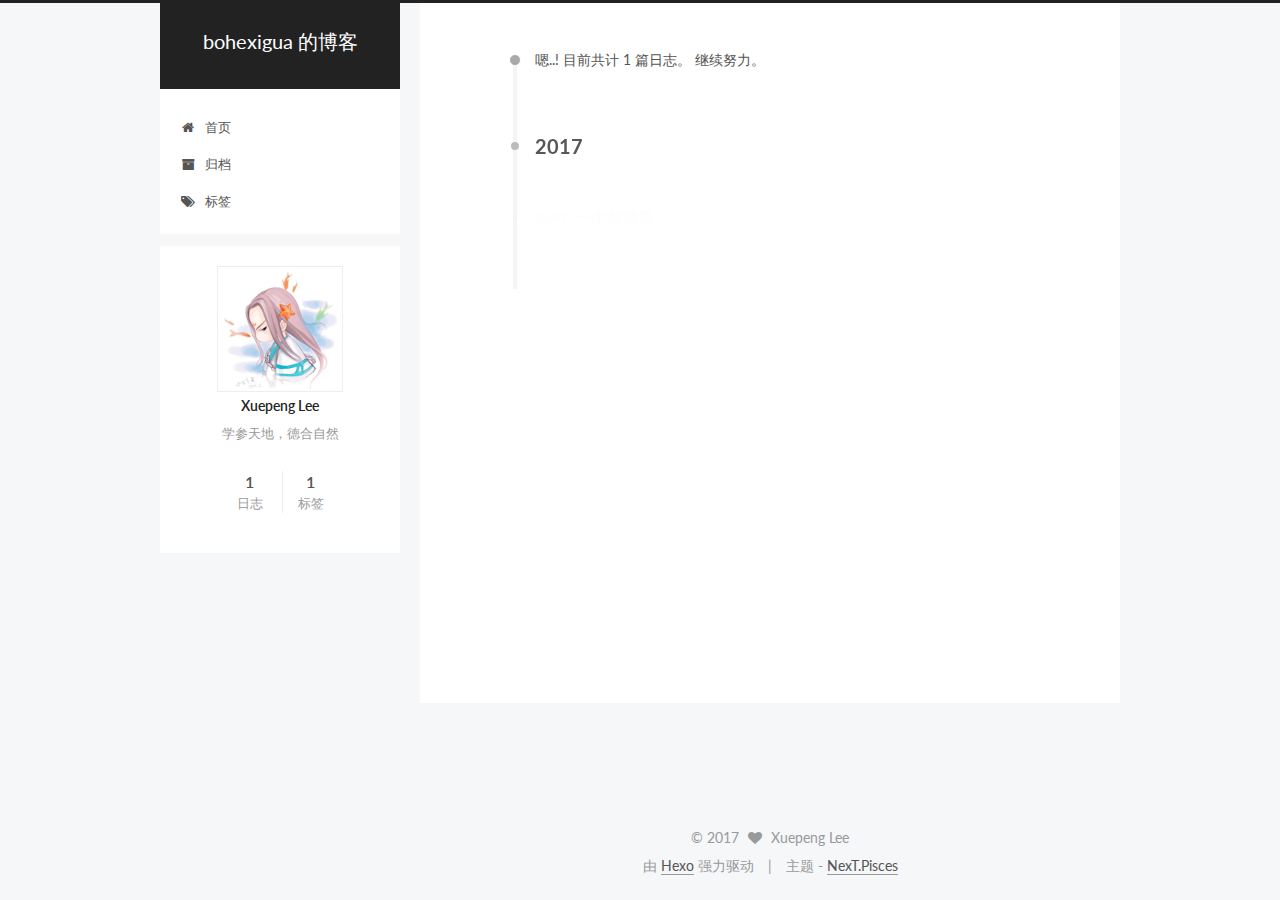
<file: archives/2017/05/index.html>
<!doctype html>



  


<html class="theme-next pisces use-motion" lang="zh-Hans">
<head>
  <meta charset="UTF-8"/>
<meta http-equiv="X-UA-Compatible" content="IE=edge" />
<meta name="viewport" content="width=device-width, initial-scale=1, maximum-scale=1"/>






<meta http-equiv="Cache-Control" content="no-transform" />
<meta http-equiv="Cache-Control" content="no-siteapp" />















  
  
  <link href="/lib/fancybox/source/jquery.fancybox.css?v=2.1.5" rel="stylesheet" type="text/css" />




  
  
  
  

  
    
    
  

  

  

  

  

  
    
    
    <link href="//fonts.googleapis.com/css?family=Lato:300,300italic,400,400italic,700,700italic&subset=latin,latin-ext" rel="stylesheet" type="text/css">
  






<link href="/lib/font-awesome/css/font-awesome.min.css?v=4.6.2" rel="stylesheet" type="text/css" />

<link href="/css/main.css?v=5.1.1" rel="stylesheet" type="text/css" />


  <meta name="keywords" content="Hexo, NexT" />








  <link rel="shortcut icon" type="image/x-icon" href="/favicon.ico?v=5.1.1" />




  <meta property="fb:admins" content="<user_id>" />
  <meta property="fb:app_id" content="<app_id>" />



<meta name="description" content="学参天地，德合自然">
<meta property="og:type" content="website">
<meta property="og:title" content="bohexigua 的博客">
<meta property="og:url" content="http://yoursite.com/archives/2017/05/index.html">
<meta property="og:site_name" content="bohexigua 的博客">
<meta property="og:description" content="学参天地，德合自然">
<meta name="twitter:card" content="summary">
<meta name="twitter:title" content="bohexigua 的博客">
<meta name="twitter:description" content="学参天地，德合自然">



<script type="text/javascript" id="hexo.configurations">
  var NexT = window.NexT || {};
  var CONFIG = {
    root: '/',
    scheme: 'Pisces',
    sidebar: {"position":"left","display":"post","offset":12,"offset_float":0,"b2t":false,"scrollpercent":false},
    fancybox: true,
    motion: true,
    duoshuo: {
      userId: '0',
      author: '博主'
    },
    algolia: {
      applicationID: '',
      apiKey: '',
      indexName: '',
      hits: {"per_page":10},
      labels: {"input_placeholder":"Search for Posts","hits_empty":"We didn't find any results for the search: ${query}","hits_stats":"${hits} results found in ${time} ms"}
    }
  };
</script>



  <link rel="canonical" href="http://yoursite.com/archives/2017/05/"/>





  <title>归档 | bohexigua 的博客</title>
</head>

<body itemscope itemtype="http://schema.org/WebPage" lang="zh-Hans">

  
<script>
  window.fbAsyncInit = function() {
    FB.init({
      appId      : '<app_id>',
      xfbml      : true,
      version    : 'v2.6'
    });
  };

  (function(d, s, id){
     var js, fjs = d.getElementsByTagName(s)[0];
     if (d.getElementById(id)) {return;}
     js = d.createElement(s); js.id = id;
     js.src = "//connect.facebook.net/zh_Hans/sdk.js";
     fjs.parentNode.insertBefore(js, fjs);
   }(document, 'script', 'facebook-jssdk'));
</script>















  
  
    
  

  <div class="container sidebar-position-left  page-archive  ">
    <div class="headband"></div>

    <header id="header" class="header" itemscope itemtype="http://schema.org/WPHeader">
      <div class="header-inner"><div class="site-brand-wrapper">
  <div class="site-meta ">
    

    <div class="custom-logo-site-title">
      <a href="/"  class="brand" rel="start">
        <span class="logo-line-before"><i></i></span>
        <span class="site-title">bohexigua 的博客</span>
        <span class="logo-line-after"><i></i></span>
      </a>
    </div>
      
        <p class="site-subtitle"></p>
      
  </div>

  <div class="site-nav-toggle">
    <button>
      <span class="btn-bar"></span>
      <span class="btn-bar"></span>
      <span class="btn-bar"></span>
    </button>
  </div>
</div>

<nav class="site-nav">
  

  
    <ul id="menu" class="menu">
      
        
        <li class="menu-item menu-item-home">
          <a href="/" rel="section">
            
              <i class="menu-item-icon fa fa-fw fa-home"></i> <br />
            
            首页
          </a>
        </li>
      
        
        <li class="menu-item menu-item-archives">
          <a href="/archives" rel="section">
            
              <i class="menu-item-icon fa fa-fw fa-archive"></i> <br />
            
            归档
          </a>
        </li>
      
        
        <li class="menu-item menu-item-tags">
          <a href="/tags" rel="section">
            
              <i class="menu-item-icon fa fa-fw fa-tags"></i> <br />
            
            标签
          </a>
        </li>
      

      
    </ul>
  

  
</nav>



 </div>
    </header>

    <main id="main" class="main">
      <div class="main-inner">
        <div class="content-wrap">
          <div id="content" class="content">
            

  <section id="posts" class="posts-collapse">
    <span class="archive-move-on"></span>

    <span class="archive-page-counter">
      
      
      
        
      
      嗯..! 目前共计 1 篇日志。 继续努力。
    </span>

    

      
      
      

      
        
        <div class="collection-title">
          <h2 class="archive-year motion-element" id="archive-year-2017">2017</h2>
        </div>
      
      

      

  <article class="post post-type-normal" itemscope itemtype="http://schema.org/Article">
    <header class="post-header">

      <h2 class="post-title">
        
            <a class="post-title-link" href="/2017/05/07/first-article/" itemprop="url">
              
                <span itemprop="name">一个新博客</span>
              
            </a>
        
      </h2>

      <div class="post-meta">
        <time class="post-time" itemprop="dateCreated"
              datetime="2017-05-07T17:47:52+08:00"
              content="2017-05-07" >
          05-07
        </time>
      </div>

    </header>
  </article>



    

  </section>

  



          </div>
          


          

        </div>
        
          
  
  <div class="sidebar-toggle">
    <div class="sidebar-toggle-line-wrap">
      <span class="sidebar-toggle-line sidebar-toggle-line-first"></span>
      <span class="sidebar-toggle-line sidebar-toggle-line-middle"></span>
      <span class="sidebar-toggle-line sidebar-toggle-line-last"></span>
    </div>
  </div>

  <aside id="sidebar" class="sidebar">
    <div class="sidebar-inner">

      

      

      <section class="site-overview sidebar-panel sidebar-panel-active">
        <div class="site-author motion-element" itemprop="author" itemscope itemtype="http://schema.org/Person">
          <img class="site-author-image" itemprop="image"
               src="/uploads/avatar.jpg"
               alt="Xuepeng Lee" />
          <p class="site-author-name" itemprop="name">Xuepeng Lee</p>
           
              <p class="site-description motion-element" itemprop="description">学参天地，德合自然</p>
          
        </div>
        <nav class="site-state motion-element">

          
            <div class="site-state-item site-state-posts">
              <a href="/archives">
                <span class="site-state-item-count">1</span>
                <span class="site-state-item-name">日志</span>
              </a>
            </div>
          

          

          
            
            
            <div class="site-state-item site-state-tags">
              
                <span class="site-state-item-count">1</span>
                <span class="site-state-item-name">标签</span>
              
            </div>
          

        </nav>

        

        <div class="links-of-author motion-element">
          
        </div>

        
        

        
        

        


      </section>

      

      

    </div>
  </aside>


        
      </div>
    </main>

    <footer id="footer" class="footer">
      <div class="footer-inner">
        <div class="copyright" >
  
  &copy; 
  <span itemprop="copyrightYear">2017</span>
  <span class="with-love">
    <i class="fa fa-heart"></i>
  </span>
  <span class="author" itemprop="copyrightHolder">Xuepeng Lee</span>
</div>


<div class="powered-by">
  由 <a class="theme-link" href="https://hexo.io">Hexo</a> 强力驱动
</div>

<div class="theme-info">
  主题 -
  <a class="theme-link" href="https://github.com/iissnan/hexo-theme-next">
    NexT.Pisces
  </a>
</div>


        

        
      </div>
    </footer>

    
      <div class="back-to-top">
        <i class="fa fa-arrow-up"></i>
        
      </div>
    

  </div>

  

<script type="text/javascript">
  if (Object.prototype.toString.call(window.Promise) !== '[object Function]') {
    window.Promise = null;
  }
</script>









  












  
  <script type="text/javascript" src="/lib/jquery/index.js?v=2.1.3"></script>

  
  <script type="text/javascript" src="/lib/fastclick/lib/fastclick.min.js?v=1.0.6"></script>

  
  <script type="text/javascript" src="/lib/jquery_lazyload/jquery.lazyload.js?v=1.9.7"></script>

  
  <script type="text/javascript" src="/lib/velocity/velocity.min.js?v=1.2.1"></script>

  
  <script type="text/javascript" src="/lib/velocity/velocity.ui.min.js?v=1.2.1"></script>

  
  <script type="text/javascript" src="/lib/fancybox/source/jquery.fancybox.pack.js?v=2.1.5"></script>


  


  <script type="text/javascript" src="/js/src/utils.js?v=5.1.1"></script>

  <script type="text/javascript" src="/js/src/motion.js?v=5.1.1"></script>



  
  


  <script type="text/javascript" src="/js/src/affix.js?v=5.1.1"></script>

  <script type="text/javascript" src="/js/src/schemes/pisces.js?v=5.1.1"></script>



  
  
    <script type="text/javascript" id="motion.page.archive">
      $('.archive-year').velocity('transition.slideLeftIn');
    </script>
  


  


  <script type="text/javascript" src="/js/src/bootstrap.js?v=5.1.1"></script>



  


  

    
      <script id="dsq-count-scr" src="https://.disqus.com/count.js" async></script>
    

    

  




	





  





  





  






  





  

  
  <script src="https://cdn1.lncld.net/static/js/av-core-mini-0.6.1.js"></script>
  <script>AV.initialize("5pjBEpTx9FXbHRvX6KWXfC3e-gzGzoHsz", "LWODxppAGYlGTPOeVkxyRKRs");</script>
  <script>
    function showTime(Counter) {
      var query = new AV.Query(Counter);
      var entries = [];
      var $visitors = $(".leancloud_visitors");

      $visitors.each(function () {
        entries.push( $(this).attr("id").trim() );
      });

      query.containedIn('url', entries);
      query.find()
        .done(function (results) {
          var COUNT_CONTAINER_REF = '.leancloud-visitors-count';

          if (results.length === 0) {
            $visitors.find(COUNT_CONTAINER_REF).text(0);
            return;
          }

          for (var i = 0; i < results.length; i++) {
            var item = results[i];
            var url = item.get('url');
            var time = item.get('time');
            var element = document.getElementById(url);

            $(element).find(COUNT_CONTAINER_REF).text(time);
          }
          for(var i = 0; i < entries.length; i++) {
            var url = entries[i];
            var element = document.getElementById(url);
            var countSpan = $(element).find(COUNT_CONTAINER_REF);
            if( countSpan.text() == '') {
              countSpan.text(0);
            }
          }
        })
        .fail(function (object, error) {
          console.log("Error: " + error.code + " " + error.message);
        });
    }

    function addCount(Counter) {
      var $visitors = $(".leancloud_visitors");
      var url = $visitors.attr('id').trim();
      var title = $visitors.attr('data-flag-title').trim();
      var query = new AV.Query(Counter);

      query.equalTo("url", url);
      query.find({
        success: function(results) {
          if (results.length > 0) {
            var counter = results[0];
            counter.fetchWhenSave(true);
            counter.increment("time");
            counter.save(null, {
              success: function(counter) {
                var $element = $(document.getElementById(url));
                $element.find('.leancloud-visitors-count').text(counter.get('time'));
              },
              error: function(counter, error) {
                console.log('Failed to save Visitor num, with error message: ' + error.message);
              }
            });
          } else {
            var newcounter = new Counter();
            /* Set ACL */
            var acl = new AV.ACL();
            acl.setPublicReadAccess(true);
            acl.setPublicWriteAccess(true);
            newcounter.setACL(acl);
            /* End Set ACL */
            newcounter.set("title", title);
            newcounter.set("url", url);
            newcounter.set("time", 1);
            newcounter.save(null, {
              success: function(newcounter) {
                var $element = $(document.getElementById(url));
                $element.find('.leancloud-visitors-count').text(newcounter.get('time'));
              },
              error: function(newcounter, error) {
                console.log('Failed to create');
              }
            });
          }
        },
        error: function(error) {
          console.log('Error:' + error.code + " " + error.message);
        }
      });
    }

    $(function() {
      var Counter = AV.Object.extend("Counter");
      if ($('.leancloud_visitors').length == 1) {
        addCount(Counter);
      } else if ($('.post-title-link').length > 1) {
        showTime(Counter);
      }
    });
  </script>



  

  

  

  

</body>
</html>
</file>
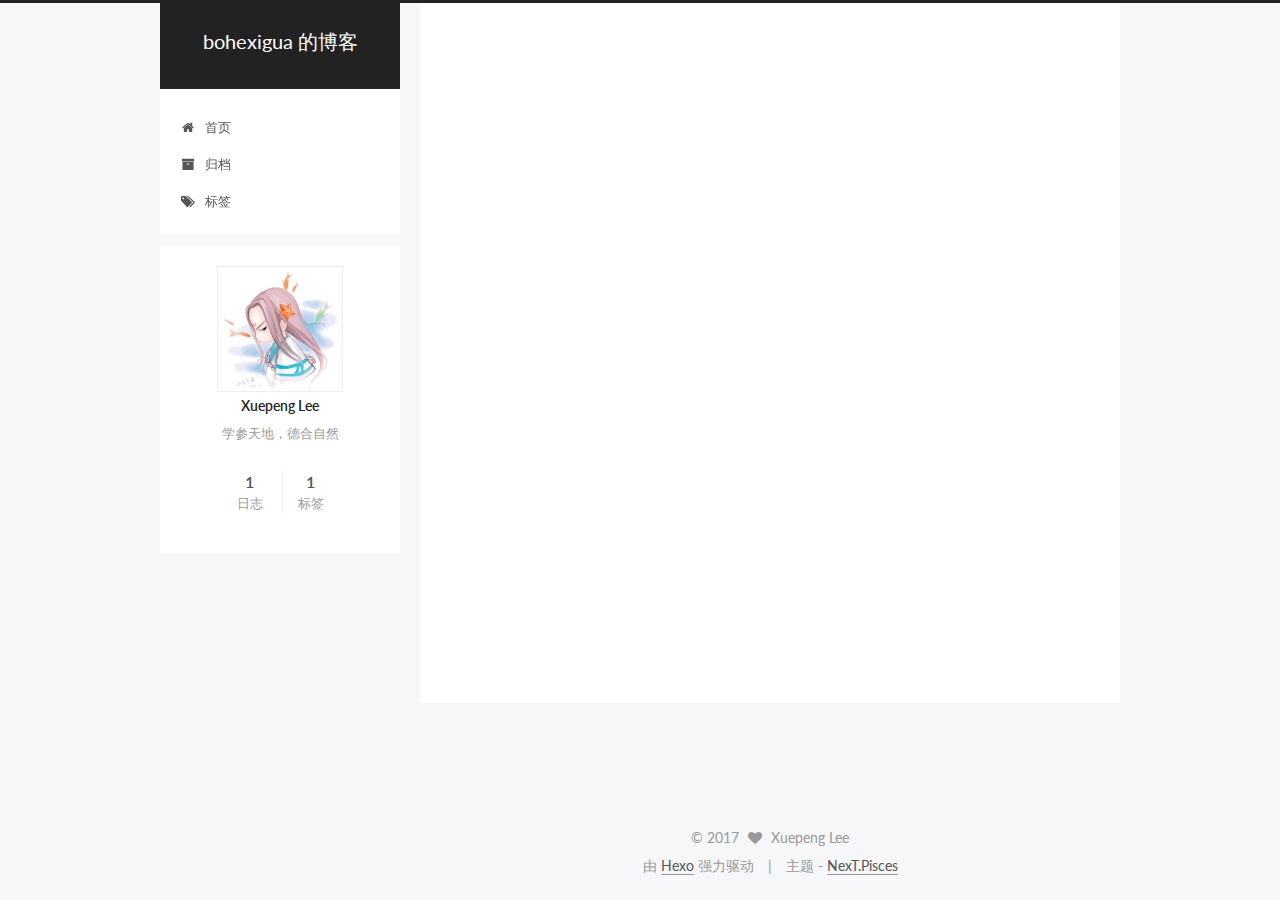
<file: 2017/05/07/first-article/index.html>
<!doctype html>



  


<html class="theme-next pisces use-motion" lang="zh-Hans">
<head>
  <meta charset="UTF-8"/>
<meta http-equiv="X-UA-Compatible" content="IE=edge" />
<meta name="viewport" content="width=device-width, initial-scale=1, maximum-scale=1"/>






<meta http-equiv="Cache-Control" content="no-transform" />
<meta http-equiv="Cache-Control" content="no-siteapp" />















  
  
  <link href="/lib/fancybox/source/jquery.fancybox.css?v=2.1.5" rel="stylesheet" type="text/css" />




  
  
  
  

  
    
    
  

  

  

  

  

  
    
    
    <link href="//fonts.googleapis.com/css?family=Lato:300,300italic,400,400italic,700,700italic&subset=latin,latin-ext" rel="stylesheet" type="text/css">
  






<link href="/lib/font-awesome/css/font-awesome.min.css?v=4.6.2" rel="stylesheet" type="text/css" />

<link href="/css/main.css?v=5.1.1" rel="stylesheet" type="text/css" />


  <meta name="keywords" content="闲谈," />








  <link rel="shortcut icon" type="image/x-icon" href="/favicon.ico?v=5.1.1" />




  <meta property="fb:admins" content="<user_id>" />
  <meta property="fb:app_id" content="<app_id>" />



<meta name="description" content="Hello，这是新博客的第一篇文章。">
<meta name="keywords" content="闲谈">
<meta property="og:type" content="article">
<meta property="og:title" content="一个新博客">
<meta property="og:url" content="http://yoursite.com/2017/05/07/first-article/index.html">
<meta property="og:site_name" content="bohexigua 的博客">
<meta property="og:description" content="Hello，这是新博客的第一篇文章。">
<meta property="og:updated_time" content="2017-05-07T09:54:28.371Z">
<meta name="twitter:card" content="summary">
<meta name="twitter:title" content="一个新博客">
<meta name="twitter:description" content="Hello，这是新博客的第一篇文章。">



<script type="text/javascript" id="hexo.configurations">
  var NexT = window.NexT || {};
  var CONFIG = {
    root: '/',
    scheme: 'Pisces',
    sidebar: {"position":"left","display":"post","offset":12,"offset_float":0,"b2t":false,"scrollpercent":false},
    fancybox: true,
    motion: true,
    duoshuo: {
      userId: '0',
      author: '博主'
    },
    algolia: {
      applicationID: '',
      apiKey: '',
      indexName: '',
      hits: {"per_page":10},
      labels: {"input_placeholder":"Search for Posts","hits_empty":"We didn't find any results for the search: ${query}","hits_stats":"${hits} results found in ${time} ms"}
    }
  };
</script>



  <link rel="canonical" href="http://yoursite.com/2017/05/07/first-article/"/>





  <title>一个新博客 | bohexigua 的博客</title>
</head>

<body itemscope itemtype="http://schema.org/WebPage" lang="zh-Hans">

  
<script>
  window.fbAsyncInit = function() {
    FB.init({
      appId      : '<app_id>',
      xfbml      : true,
      version    : 'v2.6'
    });
  };

  (function(d, s, id){
     var js, fjs = d.getElementsByTagName(s)[0];
     if (d.getElementById(id)) {return;}
     js = d.createElement(s); js.id = id;
     js.src = "//connect.facebook.net/zh_Hans/sdk.js";
     fjs.parentNode.insertBefore(js, fjs);
   }(document, 'script', 'facebook-jssdk'));
</script>















  
  
    
  

  <div class="container sidebar-position-left page-post-detail ">
    <div class="headband"></div>

    <header id="header" class="header" itemscope itemtype="http://schema.org/WPHeader">
      <div class="header-inner"><div class="site-brand-wrapper">
  <div class="site-meta ">
    

    <div class="custom-logo-site-title">
      <a href="/"  class="brand" rel="start">
        <span class="logo-line-before"><i></i></span>
        <span class="site-title">bohexigua 的博客</span>
        <span class="logo-line-after"><i></i></span>
      </a>
    </div>
      
        <p class="site-subtitle"></p>
      
  </div>

  <div class="site-nav-toggle">
    <button>
      <span class="btn-bar"></span>
      <span class="btn-bar"></span>
      <span class="btn-bar"></span>
    </button>
  </div>
</div>

<nav class="site-nav">
  

  
    <ul id="menu" class="menu">
      
        
        <li class="menu-item menu-item-home">
          <a href="/" rel="section">
            
              <i class="menu-item-icon fa fa-fw fa-home"></i> <br />
            
            首页
          </a>
        </li>
      
        
        <li class="menu-item menu-item-archives">
          <a href="/archives" rel="section">
            
              <i class="menu-item-icon fa fa-fw fa-archive"></i> <br />
            
            归档
          </a>
        </li>
      
        
        <li class="menu-item menu-item-tags">
          <a href="/tags" rel="section">
            
              <i class="menu-item-icon fa fa-fw fa-tags"></i> <br />
            
            标签
          </a>
        </li>
      

      
    </ul>
  

  
</nav>



 </div>
    </header>

    <main id="main" class="main">
      <div class="main-inner">
        <div class="content-wrap">
          <div id="content" class="content">
            

  <div id="posts" class="posts-expand">
    

  

  
  
  

  <article class="post post-type-normal " itemscope itemtype="http://schema.org/Article">
    <link itemprop="mainEntityOfPage" href="http://yoursite.com/2017/05/07/first-article/">

    <span hidden itemprop="author" itemscope itemtype="http://schema.org/Person">
      <meta itemprop="name" content="Xuepeng Lee">
      <meta itemprop="description" content="">
      <meta itemprop="image" content="/uploads/avatar.jpg">
    </span>

    <span hidden itemprop="publisher" itemscope itemtype="http://schema.org/Organization">
      <meta itemprop="name" content="bohexigua 的博客">
    </span>

    
      <header class="post-header">

        
        
          <h1 class="post-title" itemprop="name headline">一个新博客</h1>
        

        <div class="post-meta">
          <span class="post-time">
            
              <span class="post-meta-item-icon">
                <i class="fa fa-calendar-o"></i>
              </span>
              
                <span class="post-meta-item-text">发表于</span>
              
              <time title="创建于" itemprop="dateCreated datePublished" datetime="2017-05-07T17:47:52+08:00">
                2017-05-07
              </time>
            

            

            
          </span>

          

          
            
              <span class="post-comments-count">
                <span class="post-meta-divider">|</span>
                <span class="post-meta-item-icon">
                  <i class="fa fa-comment-o"></i>
                </span>
                <a href="/2017/05/07/first-article/#comments" itemprop="discussionUrl">
                  <span class="post-comments-count fb-comments-count" data-href="http://yoursite.com/2017/05/07/first-article/" itemprop="commentCount">0</span> comments
                </a>
              </span>
            
          

          
          
             <span id="/2017/05/07/first-article/" class="leancloud_visitors" data-flag-title="一个新博客">
               <span class="post-meta-divider">|</span>
               <span class="post-meta-item-icon">
                 <i class="fa fa-eye"></i>
               </span>
               
                 <span class="post-meta-item-text">阅读次数 </span>
               
                 <span class="leancloud-visitors-count"></span>
             </span>
          

          

          

          

        </div>
      </header>
    

    <div class="post-body" itemprop="articleBody">

      
      

      
        <p>Hello，这是新博客的第一篇文章。</p>

      
    </div>

    <div>
      
        

      
    </div>

    <div>
      
        

      
    </div>

    <div>
      
        

      
    </div>

    <footer class="post-footer">
      
        <div class="post-tags">
          
            <a href="/tags/闲谈/" rel="tag"># 闲谈</a>
          
        </div>
      

      
        
          <div class="social-like">
            

            
              <div class="fb_like">
                <div class="fb-like" data-layout="button_count" data-share="true"></div>
              </div>
            
          </div>
        
      

      

      
      
    </footer>
  </article>



    <div class="post-spread">
      
    </div>
  </div>


          </div>
          


          
  <div class="comments" id="comments">
    
      <div class="fb-comments"
           data-href="http://yoursite.com/2017/05/07/first-article/"
           data-numposts="10"
           data-width="100%"
           data-colorscheme="light">
      </div>
    
  </div>


        </div>
        
          
  
  <div class="sidebar-toggle">
    <div class="sidebar-toggle-line-wrap">
      <span class="sidebar-toggle-line sidebar-toggle-line-first"></span>
      <span class="sidebar-toggle-line sidebar-toggle-line-middle"></span>
      <span class="sidebar-toggle-line sidebar-toggle-line-last"></span>
    </div>
  </div>

  <aside id="sidebar" class="sidebar">
    <div class="sidebar-inner">

      

      

      <section class="site-overview sidebar-panel sidebar-panel-active">
        <div class="site-author motion-element" itemprop="author" itemscope itemtype="http://schema.org/Person">
          <img class="site-author-image" itemprop="image"
               src="/uploads/avatar.jpg"
               alt="Xuepeng Lee" />
          <p class="site-author-name" itemprop="name">Xuepeng Lee</p>
           
              <p class="site-description motion-element" itemprop="description">学参天地，德合自然</p>
          
        </div>
        <nav class="site-state motion-element">

          
            <div class="site-state-item site-state-posts">
              <a href="/archives">
                <span class="site-state-item-count">1</span>
                <span class="site-state-item-name">日志</span>
              </a>
            </div>
          

          

          
            
            
            <div class="site-state-item site-state-tags">
              
                <span class="site-state-item-count">1</span>
                <span class="site-state-item-name">标签</span>
              
            </div>
          

        </nav>

        

        <div class="links-of-author motion-element">
          
        </div>

        
        

        
        

        


      </section>

      

      

    </div>
  </aside>


        
      </div>
    </main>

    <footer id="footer" class="footer">
      <div class="footer-inner">
        <div class="copyright" >
  
  &copy; 
  <span itemprop="copyrightYear">2017</span>
  <span class="with-love">
    <i class="fa fa-heart"></i>
  </span>
  <span class="author" itemprop="copyrightHolder">Xuepeng Lee</span>
</div>


<div class="powered-by">
  由 <a class="theme-link" href="https://hexo.io">Hexo</a> 强力驱动
</div>

<div class="theme-info">
  主题 -
  <a class="theme-link" href="https://github.com/iissnan/hexo-theme-next">
    NexT.Pisces
  </a>
</div>


        

        
      </div>
    </footer>

    
      <div class="back-to-top">
        <i class="fa fa-arrow-up"></i>
        
      </div>
    

  </div>

  

<script type="text/javascript">
  if (Object.prototype.toString.call(window.Promise) !== '[object Function]') {
    window.Promise = null;
  }
</script>









  












  
  <script type="text/javascript" src="/lib/jquery/index.js?v=2.1.3"></script>

  
  <script type="text/javascript" src="/lib/fastclick/lib/fastclick.min.js?v=1.0.6"></script>

  
  <script type="text/javascript" src="/lib/jquery_lazyload/jquery.lazyload.js?v=1.9.7"></script>

  
  <script type="text/javascript" src="/lib/velocity/velocity.min.js?v=1.2.1"></script>

  
  <script type="text/javascript" src="/lib/velocity/velocity.ui.min.js?v=1.2.1"></script>

  
  <script type="text/javascript" src="/lib/fancybox/source/jquery.fancybox.pack.js?v=2.1.5"></script>


  


  <script type="text/javascript" src="/js/src/utils.js?v=5.1.1"></script>

  <script type="text/javascript" src="/js/src/motion.js?v=5.1.1"></script>



  
  


  <script type="text/javascript" src="/js/src/affix.js?v=5.1.1"></script>

  <script type="text/javascript" src="/js/src/schemes/pisces.js?v=5.1.1"></script>



  
  <script type="text/javascript" src="/js/src/scrollspy.js?v=5.1.1"></script>
<script type="text/javascript" src="/js/src/post-details.js?v=5.1.1"></script>



  


  <script type="text/javascript" src="/js/src/bootstrap.js?v=5.1.1"></script>



  


  

    
      <script id="dsq-count-scr" src="https://.disqus.com/count.js" async></script>
    

    
      <script type="text/javascript">
        var disqus_config = function () {
          this.page.url = 'http://yoursite.com/2017/05/07/first-article/';
          this.page.identifier = '2017/05/07/first-article/';
          this.page.title = '一个新博客';
        };
        var d = document, s = d.createElement('script');
        s.src = 'https://.disqus.com/embed.js';
        s.setAttribute('data-timestamp', '' + +new Date());
        (d.head || d.body).appendChild(s);
      </script>
    

  




	





  





  





  






  





  

  
  <script src="https://cdn1.lncld.net/static/js/av-core-mini-0.6.1.js"></script>
  <script>AV.initialize("5pjBEpTx9FXbHRvX6KWXfC3e-gzGzoHsz", "LWODxppAGYlGTPOeVkxyRKRs");</script>
  <script>
    function showTime(Counter) {
      var query = new AV.Query(Counter);
      var entries = [];
      var $visitors = $(".leancloud_visitors");

      $visitors.each(function () {
        entries.push( $(this).attr("id").trim() );
      });

      query.containedIn('url', entries);
      query.find()
        .done(function (results) {
          var COUNT_CONTAINER_REF = '.leancloud-visitors-count';

          if (results.length === 0) {
            $visitors.find(COUNT_CONTAINER_REF).text(0);
            return;
          }

          for (var i = 0; i < results.length; i++) {
            var item = results[i];
            var url = item.get('url');
            var time = item.get('time');
            var element = document.getElementById(url);

            $(element).find(COUNT_CONTAINER_REF).text(time);
          }
          for(var i = 0; i < entries.length; i++) {
            var url = entries[i];
            var element = document.getElementById(url);
            var countSpan = $(element).find(COUNT_CONTAINER_REF);
            if( countSpan.text() == '') {
              countSpan.text(0);
            }
          }
        })
        .fail(function (object, error) {
          console.log("Error: " + error.code + " " + error.message);
        });
    }

    function addCount(Counter) {
      var $visitors = $(".leancloud_visitors");
      var url = $visitors.attr('id').trim();
      var title = $visitors.attr('data-flag-title').trim();
      var query = new AV.Query(Counter);

      query.equalTo("url", url);
      query.find({
        success: function(results) {
          if (results.length > 0) {
            var counter = results[0];
            counter.fetchWhenSave(true);
            counter.increment("time");
            counter.save(null, {
              success: function(counter) {
                var $element = $(document.getElementById(url));
                $element.find('.leancloud-visitors-count').text(counter.get('time'));
              },
              error: function(counter, error) {
                console.log('Failed to save Visitor num, with error message: ' + error.message);
              }
            });
          } else {
            var newcounter = new Counter();
            /* Set ACL */
            var acl = new AV.ACL();
            acl.setPublicReadAccess(true);
            acl.setPublicWriteAccess(true);
            newcounter.setACL(acl);
            /* End Set ACL */
            newcounter.set("title", title);
            newcounter.set("url", url);
            newcounter.set("time", 1);
            newcounter.save(null, {
              success: function(newcounter) {
                var $element = $(document.getElementById(url));
                $element.find('.leancloud-visitors-count').text(newcounter.get('time'));
              },
              error: function(newcounter, error) {
                console.log('Failed to create');
              }
            });
          }
        },
        error: function(error) {
          console.log('Error:' + error.code + " " + error.message);
        }
      });
    }

    $(function() {
      var Counter = AV.Object.extend("Counter");
      if ($('.leancloud_visitors').length == 1) {
        addCount(Counter);
      } else if ($('.post-title-link').length > 1) {
        showTime(Counter);
      }
    });
  </script>



  

  

  

  

</body>
</html>
</file>
<file: css/main.css>
/* normalize.css v3.0.2 | MIT License | git.io/normalize */
html {
  font-family: sans-serif; /* 1 */
  -ms-text-size-adjust: 100%; /* 2 */
  -webkit-text-size-adjust: 100%; /* 2 */
}
body {
  margin: 0;
}
article,
aside,
details,
figcaption,
figure,
footer,
header,
hgroup,
main,
menu,
nav,
section,
summary {
  display: block;
}
audio,
canvas,
progress,
video {
  display: inline-block; /* 1 */
  vertical-align: baseline; /* 2 */
}
audio:not([controls]) {
  display: none;
  height: 0;
}
[hidden],
template {
  display: none;
}
a {
  background-color: transparent;
}
a:active,
a:hover {
  outline: 0;
}
abbr[title] {
  border-bottom: 1px dotted;
}
b,
strong {
  font-weight: bold;
}
dfn {
  font-style: italic;
}
h1 {
  font-size: 2em;
  margin: 0.67em 0;
}
mark {
  background: #ff0;
  color: #000;
}
small {
  font-size: 80%;
}
sub,
sup {
  font-size: 75%;
  line-height: 0;
  position: relative;
  vertical-align: baseline;
}
sup {
  top: -0.5em;
}
sub {
  bottom: -0.25em;
}
img {
  border: 0;
}
svg:not(:root) {
  overflow: hidden;
}
figure {
  margin: 1em 40px;
}
hr {
  -moz-box-sizing: content-box;
  box-sizing: content-box;
  height: 0;
}
pre {
  overflow: auto;
}
code,
kbd,
pre,
samp {
  font-family: monospace, monospace;
  font-size: 1em;
}
button,
input,
optgroup,
select,
textarea {
  color: inherit; /* 1 */
  font: inherit; /* 2 */
  margin: 0; /* 3 */
}
button {
  overflow: visible;
}
button,
select {
  text-transform: none;
}
button,
html input[type="button"],
input[type="reset"],
input[type="submit"] {
  -webkit-appearance: button; /* 2 */
  cursor: pointer; /* 3 */
}
button[disabled],
html input[disabled] {
  cursor: default;
}
button::-moz-focus-inner,
input::-moz-focus-inner {
  border: 0;
  padding: 0;
}
input {
  line-height: normal;
}
input[type="checkbox"],
input[type="radio"] {
  box-sizing: border-box; /* 1 */
  padding: 0; /* 2 */
}
input[type="number"]::-webkit-inner-spin-button,
input[type="number"]::-webkit-outer-spin-button {
  height: auto;
}
input[type="search"] {
  -webkit-appearance: textfield; /* 1 */
  -moz-box-sizing: content-box;
  -webkit-box-sizing: content-box; /* 2 */
  box-sizing: content-box;
}
input[type="search"]::-webkit-search-cancel-button,
input[type="search"]::-webkit-search-decoration {
  -webkit-appearance: none;
}
fieldset {
  border: 1px solid #c0c0c0;
  margin: 0 2px;
  padding: 0.35em 0.625em 0.75em;
}
legend {
  border: 0; /* 1 */
  padding: 0; /* 2 */
}
textarea {
  overflow: auto;
}
optgroup {
  font-weight: bold;
}
table {
  border-collapse: collapse;
  border-spacing: 0;
}
td,
th {
  padding: 0;
}
::selection {
  background: #262a30;
  color: #fff;
}
body {
  position: relative;
  font-family: 'Lato', "PingFang SC", "Microsoft YaHei", sans-serif;
  font-size: 14px;
  line-height: 2;
  color: #555;
  background: #f5f7f9;
}
@media (max-width: 767px) {
  body {
    padding-right: 0 !important;
  }
}
@media (min-width: 768px) and (max-width: 991px) {
  body {
    padding-right: 0 !important;
  }
}
@media (min-width: 1600px) {
  body {
    font-size: 16px;
  }
}
h1,
h2,
h3,
h4,
h5,
h6 {
  margin: 0;
  padding: 0;
  font-weight: bold;
  line-height: 1.5;
  font-family: 'Lato', "PingFang SC", "Microsoft YaHei", sans-serif;
}
h2,
h3,
h4,
h5,
h6 {
  margin: 20px 0 15px;
}
h1 {
  font-size: 22px;
}
@media (max-width: 767px) {
  h1 {
    font-size: 18px;
  }
}
h2 {
  font-size: 20px;
}
@media (max-width: 767px) {
  h2 {
    font-size: 16px;
  }
}
h3 {
  font-size: 18px;
}
@media (max-width: 767px) {
  h3 {
    font-size: 14px;
  }
}
h4 {
  font-size: 16px;
}
@media (max-width: 767px) {
  h4 {
    font-size: 12px;
  }
}
h5 {
  font-size: 14px;
}
@media (max-width: 767px) {
  h5 {
    font-size: 10px;
  }
}
h6 {
  font-size: 12px;
}
@media (max-width: 767px) {
  h6 {
    font-size: 8px;
  }
}
p {
  margin: 0 0 25px 0;
}
a {
  color: #555;
  text-decoration: none;
  border-bottom: 1px solid #999;
  word-wrap: break-word;
}
a:hover {
  color: #222;
  border-bottom-color: #222;
}
blockquote {
  margin: 0;
  padding: 0;
}
img {
  display: block;
  margin: auto;
  max-width: 100%;
  height: auto;
}
hr {
  margin: 40px 0;
  height: 3px;
  border: none;
  background-color: #ddd;
  background-image: repeating-linear-gradient(-45deg, #fff, #fff 4px, transparent 4px, transparent 8px);
}
blockquote {
  padding: 0 15px;
  color: #666;
  border-left: 4px solid #ddd;
}
blockquote cite::before {
  content: "-";
  padding: 0 5px;
}
dt {
  font-weight: 700;
}
dd {
  margin: 0;
  padding: 0;
}
.text-left {
  text-align: left;
}
.text-center {
  text-align: center;
}
.text-right {
  text-align: right;
}
.text-justify {
  text-align: justify;
}
.text-nowrap {
  white-space: nowrap;
}
.text-lowercase {
  text-transform: lowercase;
}
.text-uppercase {
  text-transform: uppercase;
}
.text-capitalize {
  text-transform: capitalize;
}
.center-block {
  display: block;
  margin-left: auto;
  margin-right: auto;
}
.clearfix:before,
.clearfix:after {
  content: " ";
  display: table;
}
.clearfix:after {
  clear: both;
}
.pullquote {
  width: 45%;
}
.pullquote.left {
  float: left;
  margin-left: 5px;
  margin-right: 10px;
}
.pullquote.right {
  float: right;
  margin-left: 10px;
  margin-right: 5px;
}
.affix.affix.affix {
  position: fixed;
}
.translation {
  margin-top: -20px;
  font-size: 14px;
  color: #999;
}
.scrollbar-measure {
  width: 100px;
  height: 100px;
  overflow: scroll;
  position: absolute;
  top: -9999px;
}
.use-motion .motion-element {
  opacity: 0;
}
table {
  margin: 20px 0;
  width: 100%;
  border-collapse: collapse;
  border-spacing: 0;
  border: 1px solid #ddd;
  font-size: 14px;
  table-layout: fixed;
  word-wrap: break-all;
}
table>tbody>tr:nth-of-type(odd) {
  background-color: #f9f9f9;
}
table>tbody>tr:hover {
  background-color: #f5f5f5;
}
caption,
th,
td {
  padding: 8px;
  text-align: left;
  vertical-align: middle;
  font-weight: normal;
}
th,
td {
  border-bottom: 3px solid #ddd;
  border-right: 1px solid #eee;
}
th {
  padding-bottom: 10px;
  font-weight: 700;
}
td {
  border-bottom-width: 1px;
}
html,
body {
  height: 100%;
}
.container {
  position: relative;
  min-height: 100%;
}
.header-inner {
  margin: 0 auto;
  padding: 100px 0 70px;
  width: 700px;
}
@media (min-width: 1600px) {
  .container .header-inner {
    width: 900px;
  }
}
.main {
  padding-bottom: 150px;
}
.main-inner {
  margin: 0 auto;
  width: 700px;
}
@media (min-width: 1600px) {
  .container .main-inner {
    width: 900px;
  }
}
.footer {
  position: absolute;
  left: 0;
  bottom: 0;
  width: 100%;
  min-height: 50px;
}
.footer-inner {
  box-sizing: border-box;
  margin: 20px auto;
  width: 700px;
}
@media (min-width: 1600px) {
  .container .footer-inner {
    width: 900px;
  }
}
pre,
.highlight {
  overflow: auto;
  margin: 20px 0;
  padding: 0;
  font-size: 13px;
  color: #4d4d4c;
  background: #f7f7f7;
  line-height: 1.6;
}
pre,
code {
  font-family: consolas, Menlo, "PingFang SC", "Microsoft YaHei", monospace;
}
code {
  padding: 2px 4px;
  word-wrap: break-word;
  color: #555;
  background: #eee;
  border-radius: 3px;
  font-size: 13px;
}
pre code {
  padding: 0;
  color: #4d4d4c;
  background: none;
  text-shadow: none;
}
.highlight {
  border-radius: 1px;
}
.highlight pre {
  border: none;
  margin: 0;
  padding: 10px 0;
}
.highlight table {
  margin: 0;
  width: auto;
  border: none;
}
.highlight td {
  border: none;
  padding: 0;
}
.highlight figcaption {
  font-size: 1em;
  color: #4d4d4c;
  line-height: 1em;
  margin-bottom: 1em;
}
.highlight figcaption:before,
.highlight figcaption:after {
  content: " ";
  display: table;
}
.highlight figcaption:after {
  clear: both;
}
.highlight figcaption a {
  float: right;
  color: #4d4d4c;
}
.highlight figcaption a:hover {
  border-bottom-color: #4d4d4c;
}
.highlight .gutter pre {
  padding-left: 10px;
  padding-right: 10px;
  color: #869194;
  text-align: right;
  background-color: #eff2f3;
}
.highlight .code pre {
  width: 100%;
  padding-left: 10px;
  padding-right: 10px;
  background-color: #f7f7f7;
}
.highlight .line {
  height: 20px;
}
.gutter {
  -webkit-user-select: none;
  -moz-user-select: none;
  -ms-user-select: none;
  user-select: none;
}
.gist table {
  width: auto;
}
.gist table td {
  border: none;
}
pre .deletion {
  background: #fdd;
}
pre .addition {
  background: #dfd;
}
pre .meta {
  color: #8959a8;
}
pre .comment {
  color: #8e908c;
}
pre .variable,
pre .attribute,
pre .tag,
pre .regexp,
pre .ruby .constant,
pre .xml .tag .title,
pre .xml .pi,
pre .xml .doctype,
pre .html .doctype,
pre .css .id,
pre .css .class,
pre .css .pseudo {
  color: #c82829;
}
pre .number,
pre .preprocessor,
pre .built_in,
pre .literal,
pre .params,
pre .constant,
pre .command {
  color: #f5871f;
}
pre .ruby .class .title,
pre .css .rules .attribute,
pre .string,
pre .value,
pre .inheritance,
pre .header,
pre .ruby .symbol,
pre .xml .cdata,
pre .special,
pre .number,
pre .formula {
  color: #718c00;
}
pre .title,
pre .css .hexcolor {
  color: #3e999f;
}
pre .function,
pre .python .decorator,
pre .python .title,
pre .ruby .function .title,
pre .ruby .title .keyword,
pre .perl .sub,
pre .javascript .title,
pre .coffeescript .title {
  color: #4271ae;
}
pre .keyword,
pre .javascript .function {
  color: #8959a8;
}
.full-image.full-image.full-image {
  border: none;
  max-width: 100%;
  width: auto;
  margin: 20px auto;
}
@media (min-width: 992px) {
  .full-image.full-image.full-image {
    max-width: none;
    width: 118%;
    margin: 0 -9%;
  }
}
.blockquote-center,
.page-home .post-type-quote blockquote,
.page-post-detail .post-type-quote blockquote {
  position: relative;
  margin: 40px 0;
  padding: 0;
  border-left: none;
  text-align: center;
}
.blockquote-center::before,
.page-home .post-type-quote blockquote::before,
.page-post-detail .post-type-quote blockquote::before,
.blockquote-center::after,
.page-home .post-type-quote blockquote::after,
.page-post-detail .post-type-quote blockquote::after {
  position: absolute;
  content: ' ';
  display: block;
  width: 100%;
  height: 24px;
  opacity: 0.2;
  background-repeat: no-repeat;
  background-position: 0 -6px;
  background-size: 22px 22px;
}
.blockquote-center::before,
.page-home .post-type-quote blockquote::before,
.page-post-detail .post-type-quote blockquote::before {
  top: -20px;
  background-image: url("../images/quote-l.svg");
  border-top: 1px solid #ccc;
}
.blockquote-center::after,
.page-home .post-type-quote blockquote::after,
.page-post-detail .post-type-quote blockquote::after {
  bottom: -20px;
  background-image: url("../images/quote-r.svg");
  border-bottom: 1px solid #ccc;
  background-position: 100% 8px;
}
.blockquote-center p,
.page-home .post-type-quote blockquote p,
.page-post-detail .post-type-quote blockquote p,
.blockquote-center div,
.page-home .post-type-quote blockquote div,
.page-post-detail .post-type-quote blockquote div {
  text-align: center;
}
.post .post-body .group-picture img {
  box-sizing: border-box;
  padding: 0 3px;
  border: none;
}
.post .group-picture-row {
  overflow: hidden;
  margin-top: 6px;
}
.post .group-picture-row:first-child {
  margin-top: 0;
}
.post .group-picture-column {
  float: left;
}
.page-post-detail .post-body .group-picture-column {
  float: none;
  margin-top: 10px;
  width: auto !important;
}
.page-post-detail .post-body .group-picture-column img {
  margin: 0 auto;
}
.page-archive .group-picture-container {
  overflow: hidden;
}
.page-archive .group-picture-row {
  float: left;
}
.page-archive .group-picture-row:first-child {
  margin-top: 6px;
}
.page-archive .group-picture-column {
  max-width: 150px;
  max-height: 150px;
}
.note {
  padding: 20px;
  margin: 20px 0;
  border: 1px solid #eee;
  border-left-width: 5px;
  border-radius: 3px;
}
.note h2,
.note h3,
.note h4,
.note h5,
.note h6 {
  margin-top: 0;
  margin-bottom: 5px;
}
.note p:last-child {
  margin-bottom: 0;
}
.note code {
  border-radius: 3px;
}
.note+.note {
  margin-top: -5px;
}
.default {
  border-left-color: #777;
}
.default h2,
.default h3,
.default h4,
.default h5,
.default h6 {
  color: #777;
}
.primary {
  border-left-color: #428bca;
}
.primary h2,
.primary h3,
.primary h4,
.primary h5,
.primary h6 {
  color: #428bca;
}
.success {
  border-left-color: #5cb85c;
}
.success h2,
.success h3,
.success h4,
.success h5,
.success h6 {
  color: #5cb85c;
}
.danger {
  border-left-color: #d9534f;
}
.danger h2,
.danger h3,
.danger h4,
.danger h5,
.danger h6 {
  color: #d9534f;
}
.warning {
  border-left-color: #f0ad4e;
}
.warning h2,
.warning h3,
.warning h4,
.warning h5,
.warning h6 {
  color: #f0ad4e;
}
.info {
  border-left-color: #5bc0de;
}
.info h2,
.info h3,
.info h4,
.info h5,
.info h6 {
  color: #5bc0de;
}
.btn {
  display: inline-block;
  padding: 0 20px;
  font-size: 14px;
  color: #fff;
  background: #222;
  border: 2px solid #555;
  text-decoration: none;
  border-radius: 0;
  transition-property: background-color;
  transition-duration: 0.2s;
  transition-timing-function: ease-in-out;
  transition-delay: 0s;
}
.btn:hover,
.post-button .btn:hover {
  border-color: #222;
  color: #fff;
  background: #222;
}
.btn-bar {
  display: block;
  width: 22px;
  height: 2px;
  background: #555;
  border-radius: 1px;
}
.btn-bar+.btn-bar {
  margin-top: 4px;
}
.pagination {
  margin: 120px 0 40px;
  text-align: center;
  border-top: 1px solid #eee;
}
.page-number-basic,
.pagination .prev,
.pagination .next,
.pagination .page-number,
.pagination .space {
  display: inline-block;
  position: relative;
  top: -1px;
  margin: 0 10px;
  padding: 0 10px;
  line-height: 30px;
}
@media (max-width: 767px) {
  .page-number-basic,
  .pagination .prev,
  .pagination .next,
  .pagination .page-number,
  .pagination .space {
    margin: 0 5px;
  }
}
.pagination .prev,
.pagination .next,
.pagination .page-number {
  border-bottom: 0;
  border-top: 1px solid #eee;
  transition-property: border-color;
  transition-duration: 0.2s;
  transition-timing-function: ease-in-out;
  transition-delay: 0s;
}
.pagination .prev:hover,
.pagination .next:hover,
.pagination .page-number:hover {
  border-top-color: #222;
}
.pagination .space {
  padding: 0;
  margin: 0;
}
.pagination .prev {
  margin-left: 0;
}
.pagination .next {
  margin-right: 0;
}
.pagination .page-number.current {
  color: #fff;
  background: #ccc;
  border-top-color: #ccc;
}
@media (max-width: 767px) {
  .pagination {
    border-top: none;
  }
  .pagination .prev,
  .pagination .next,
  .pagination .page-number {
    margin-bottom: 10px;
    border-top: 0;
    border-bottom: 1px solid #eee;
  }
  .pagination .prev:hover,
  .pagination .next:hover,
  .pagination .page-number:hover {
    border-bottom-color: #222;
  }
}
.comments {
  margin: 60px 20px 0;
}
.tag-cloud {
  text-align: center;
}
.tag-cloud a {
  display: inline-block;
  margin: 10px;
}
.back-to-top {
  box-sizing: border-box;
  position: fixed;
  bottom: -100px;
  right: 30px;
  z-index: 1050;
  padding: 0 6px;
  width: 24px;
  background: #222;
  font-size: 12px;
  opacity: 0.6;
  color: #fff;
  cursor: pointer;
  text-align: center;
  -webkit-transform: translateZ(0);
  transition-property: bottom;
  transition-duration: 0.2s;
  transition-timing-function: ease-in-out;
  transition-delay: 0s;
}
@media (max-width: 767px) {
  .back-to-top {
    display: none;
  }
}
@media (min-width: 768px) and (max-width: 991px) {
  .back-to-top {
    display: none;
  }
}
.back-to-top.back-to-top-on {
  bottom: 30px;
}
.header {
  background: transparent;
}
.header-inner {
  position: relative;
}
.headband {
  height: 3px;
  background: #222;
}
.site-meta {
  margin: 0;
  text-align: center;
}
@media (max-width: 767px) {
  .site-meta {
    text-align: center;
  }
}
.brand {
  position: relative;
  display: inline-block;
  padding: 0 40px;
  color: #fff;
  background: #222;
  border-bottom: none;
}
.brand:hover {
  color: #fff;
}
.logo {
  display: inline-block;
  margin-right: 5px;
  line-height: 36px;
  vertical-align: top;
}
.site-title {
  display: inline-block;
  vertical-align: top;
  line-height: 36px;
  font-size: 20px;
  font-weight: normal;
  font-family: 'Lato', "PingFang SC", "Microsoft YaHei", sans-serif;
}
.site-subtitle {
  margin-top: 10px;
  font-size: 13px;
  color: #ddd;
}
.use-motion .brand {
  opacity: 0;
}
.use-motion .logo,
.use-motion .site-title,
.use-motion .site-subtitle {
  opacity: 0;
  position: relative;
  top: -10px;
}
.site-nav-toggle {
  display: none;
  position: absolute;
  top: 10px;
  left: 10px;
}
@media (max-width: 767px) {
  .site-nav-toggle {
    display: block;
  }
}
.site-nav-toggle button {
  margin-top: 2px;
  padding: 9px 10px;
  background: transparent;
  border: none;
}
@media (max-width: 767px) {
  .site-nav {
    display: none;
    margin: 0 -10px;
    padding: 0 10px;
    clear: both;
    border-top: 1px solid #ddd;
  }
}
@media (min-width: 768px) and (max-width: 991px) {
  .site-nav {
    display: block !important;
  }
}
@media (min-width: 992px) {
  .site-nav {
    display: block !important;
  }
}
.menu {
  margin-top: 20px;
  padding-left: 0;
  text-align: center;
}
.menu .menu-item {
  display: inline-block;
  margin: 0 10px;
  list-style: none;
}
@media screen and (max-width: 767px) {
  .menu .menu-item {
    margin-top: 10px;
  }
}
.menu .menu-item a {
  display: block;
  font-size: 13px;
  line-height: inherit;
  border-bottom: 1px solid transparent;
  transition-property: border-color;
  transition-duration: 0.2s;
  transition-timing-function: ease-in-out;
  transition-delay: 0s;
}
.menu .menu-item a:hover,
.menu-item-active a {
  border-bottom-color: #222;
}
.menu .menu-item .fa {
  margin-right: 5px;
}
.use-motion .menu-item {
  opacity: 0;
}
.post-body {
  font-family: 'Lato', "PingFang SC", "Microsoft YaHei", sans-serif;
}
@media (max-width: 767px) {
  .post-body {
    word-break: break-word;
  }
}
.post-body .fancybox img {
  display: block !important;
  margin: 0 auto;
  cursor: pointer;
  cursor: zoom-in;
  cursor: -webkit-zoom-in;
}
.post-body .image-caption,
.post-body .figure .caption {
  margin: 10px auto 15px;
  text-align: center;
  font-size: 14px;
  color: #999;
  font-weight: bold;
  line-height: 1;
}
.post-sticky-flag {
  display: inline-block;
  font-size: 16px;
  -ms-transform: rotate(30deg);
  -webkit-transform: rotate(30deg);
  -moz-transform: rotate(30deg);
  -ms-transform: rotate(30deg);
  -o-transform: rotate(30deg);
  transform: rotate(30deg);
}
.posts-expand {
  padding-top: 40px;
}
@media (max-width: 767px) {
  .posts-expand {
    margin: 0 20px;
  }
  .post-body pre {
    padding: 10px;
  }
  .post-body pre .gutter pre {
    padding-right: 10px;
  }
  .post-body .highlight {
    margin-left: 0px;
    margin-right: 0px;
    padding: 0;
  }
  .post-body .highlight .gutter pre {
    padding-right: 10px;
  }
}
@media (min-width: 992px) {
  .posts-expand .post-body {
    text-align: justify;
  }
}
.posts-expand .post-body h2,
.posts-expand .post-body h3,
.posts-expand .post-body h4,
.posts-expand .post-body h5,
.posts-expand .post-body h6 {
  padding-top: 10px;
}
.posts-expand .post-body h2 .header-anchor,
.posts-expand .post-body h3 .header-anchor,
.posts-expand .post-body h4 .header-anchor,
.posts-expand .post-body h5 .header-anchor,
.posts-expand .post-body h6 .header-anchor {
  float: right;
  margin-left: 10px;
  color: #ccc;
  border-bottom-style: none;
  visibility: hidden;
}
.posts-expand .post-body h2 .header-anchor:hover,
.posts-expand .post-body h3 .header-anchor:hover,
.posts-expand .post-body h4 .header-anchor:hover,
.posts-expand .post-body h5 .header-anchor:hover,
.posts-expand .post-body h6 .header-anchor:hover {
  color: inherit;
}
.posts-expand .post-body h2:hover .header-anchor,
.posts-expand .post-body h3:hover .header-anchor,
.posts-expand .post-body h4:hover .header-anchor,
.posts-expand .post-body h5:hover .header-anchor,
.posts-expand .post-body h6:hover .header-anchor {
  visibility: visible;
}
.posts-expand .post-body ul li {
  list-style: circle;
}
.posts-expand .post-body img {
  box-sizing: border-box;
  margin: auto;
  padding: 3px;
  border: 1px solid #ddd;
}
.posts-expand .fancybox img {
  margin: 0 auto;
}
@media (max-width: 767px) {
  .posts-collapse {
    margin: 0 20px;
  }
  .posts-collapse .post-title,
  .posts-collapse .post-meta {
    display: block;
    width: auto;
    text-align: left;
  }
}
.posts-collapse {
  position: relative;
  z-index: 1010;
  margin-left: 55px;
}
.posts-collapse::after {
  content: " ";
  position: absolute;
  top: 20px;
  left: 0;
  margin-left: -2px;
  width: 4px;
  height: 100%;
  background: #f5f5f5;
  z-index: -1;
}
@media (max-width: 767px) {
  .posts-collapse {
    margin: 0 20px;
  }
}
.posts-collapse .collection-title {
  position: relative;
  margin: 60px 0;
}
.posts-collapse .collection-title h2 {
  margin-left: 20px;
}
.posts-collapse .collection-title small {
  color: #bbb;
  margin-left: 5px;
}
.posts-collapse .collection-title::before {
  content: " ";
  position: absolute;
  left: 0;
  top: 50%;
  margin-left: -4px;
  margin-top: -4px;
  width: 8px;
  height: 8px;
  background: #bbb;
  border-radius: 50%;
}
.posts-collapse .post {
  margin: 30px 0;
}
.posts-collapse .post-header {
  position: relative;
  transition-duration: 0.2s;
  transition-timing-function: ease-in-out;
  transition-delay: 0s;
  transition-property: border;
  border-bottom: 1px dashed #ccc;
}
.posts-collapse .post-header::before {
  content: " ";
  position: absolute;
  left: 0;
  top: 12px;
  width: 6px;
  height: 6px;
  margin-left: -4px;
  background: #bbb;
  border-radius: 50%;
  border: 1px solid #fff;
  transition-duration: 0.2s;
  transition-timing-function: ease-in-out;
  transition-delay: 0s;
  transition-property: background;
}
.posts-collapse .post-header:hover {
  border-bottom-color: #666;
}
.posts-collapse .post-header:hover::before {
  background: #222;
}
.posts-collapse .post-meta {
  position: absolute;
  font-size: 12px;
  left: 20px;
  top: 5px;
}
.posts-collapse .post-comments-count {
  display: none;
}
.posts-collapse .post-title {
  margin-left: 60px;
  font-size: 16px;
  font-weight: normal;
  line-height: inherit;
}
.posts-collapse .post-title::after {
  margin-left: 3px;
  opacity: 0.6;
}
.posts-collapse .post-title a {
  color: #666;
  border-bottom: none;
}
.page-home .post-type-quote .post-header,
.page-post-detail .post-type-quote .post-header,
.page-home .post-type-quote .post-tags,
.page-post-detail .post-type-quote .post-tags {
  display: none;
}
.posts-expand .post-title {
  font-size: 26px;
  text-align: center;
  word-break: break-word;
  font-weight: 400;
}
@media (max-width: 767px) {
  .posts-expand .post-title {
    font-size: 22px;
  }
}
.posts-expand .post-title-link {
  display: inline-block;
  position: relative;
  color: #555;
  border-bottom: none;
  line-height: 1.2;
  vertical-align: top;
}
.posts-expand .post-title-link::before {
  content: "";
  position: absolute;
  width: 100%;
  height: 2px;
  bottom: 0;
  left: 0;
  background-color: #000;
  visibility: hidden;
  -webkit-transform: scaleX(0);
  -moz-transform: scaleX(0);
  -ms-transform: scaleX(0);
  -o-transform: scaleX(0);
  transform: scaleX(0);
  transition-duration: 0.2s;
  transition-timing-function: ease-in-out;
  transition-delay: 0s;
}
.posts-expand .post-title-link:hover::before {
  visibility: visible;
  -webkit-transform: scaleX(1);
  -moz-transform: scaleX(1);
  -ms-transform: scaleX(1);
  -o-transform: scaleX(1);
  transform: scaleX(1);
}
.posts-expand .post-title-link .fa {
  font-size: 16px;
}
.posts-expand .post-meta {
  margin: 3px 0 60px 0;
  color: #999;
  font-family: 'Lato', "PingFang SC", "Microsoft YaHei", sans-serif;
  font-size: 12px;
  text-align: center;
}
.posts-expand .post-meta .post-category-list {
  display: inline-block;
  margin: 0;
  padding: 3px;
}
.posts-expand .post-meta .post-category-list-link {
  color: #999;
}
.posts-expand .post-meta .post-description {
  font-size: 14px;
  margin-top: 2px;
}
.post-wordcount {
  display: inline-block;
}
.post-meta-divider {
  margin: 0 0.5em;
}
.post-meta-item-icon {
  margin-right: 3px;
}
@media (min-width: 768px) and (max-width: 991px) {
  .post-meta-item-icon {
    display: inline-block;
  }
}
@media (max-width: 767px) {
  .post-meta-item-icon {
    display: inline-block;
  }
}
@media (min-width: 768px) and (max-width: 991px) {
  .post-meta-item-text {
    display: none;
  }
}
@media (max-width: 767px) {
  .post-meta-item-text {
    display: none;
  }
}
@media (max-width: 767px) {
  .posts-expand .post-comments-count {
    display: none;
  }
}
.social-like {
  font-size: 14px;
  height: 20px;
  text-align: center;
  border-top: 1px solid #eee;
  padding-top: 9px;
  margin-top: 45px;
  display: flex;
  justify-content: center;
}
.vk_like {
  width: 85px;
  height: 21px;
  padding-top: 7px;
  align-self: center;
}
.fb_like {
  height: 30px;
  align-self: center;
}
.post-button {
  margin-top: 50px;
}
.post-button .btn {
  color: #555;
  font-size: 14px;
  background: #fff;
  border-radius: 2px;
  line-height: 2;
  margin: 0 4px 8px 4px;
}
.post-button .fa-fw {
  width: 1.285714285714286em;
  text-align: left;
}
.posts-expand .post-tags {
  margin-top: 40px;
  text-align: center;
}
.posts-expand .post-tags a {
  display: inline-block;
  margin-right: 10px;
  font-size: 13px;
}
.post-nav {
  display: table;
  margin-top: 15px;
  width: 100%;
  border-top: 1px solid #eee;
}
.post-nav-divider {
  display: table-cell;
  width: 10%;
}
.post-nav-item {
  display: table-cell;
  padding: 10px 0 0 0;
  width: 45%;
  vertical-align: top;
}
.post-nav-item a {
  position: relative;
  display: block;
  line-height: 25px;
  font-size: 14px;
  color: #555;
  border-bottom: none;
}
.post-nav-item a:hover {
  color: #222;
  border-bottom: none;
}
.post-nav-item a:active {
  top: 2px;
}
.post-nav-item .fa {
  position: absolute;
  top: 8px;
  left: 0;
  font-size: 12px;
}
.post-nav-next a {
  padding-left: 15px;
}
.post-nav-prev {
  text-align: right;
}
.post-nav-prev a {
  padding-right: 15px;
}
.post-nav-prev .fa {
  right: 0;
  left: auto;
}
.posts-expand .post-eof {
  display: block;
  margin: 80px auto 60px;
  width: 8%;
  height: 1px;
  background: #ccc;
  text-align: center;
}
.post:last-child .post-eof.post-eof.post-eof {
  display: none;
}
.post-gallery {
  display: table;
  table-layout: fixed;
  width: 100%;
  border-collapse: separate;
}
.post-gallery-row {
  display: table-row;
}
.post-gallery .post-gallery-img {
  display: table-cell;
  text-align: center;
  vertical-align: middle;
  border: none;
}
.post-gallery .post-gallery-img img {
  max-width: 100%;
  max-height: 100%;
  border: none;
}
.fancybox-close,
.fancybox-close:hover {
  border: none;
}
.sidebar {
  position: fixed;
  right: 0;
  top: 0;
  bottom: 0;
  width: 0;
  z-index: 1040;
  box-shadow: inset 0 2px 6px #000;
  background: #222;
  -webkit-transform: translateZ(0);
}
.sidebar a {
  color: #999;
  border-bottom-color: #555;
}
.sidebar a:hover {
  color: #eee;
}
@media (min-width: 768px) and (max-width: 991px) {
  .sidebar {
    display: none !important;
  }
}
@media (max-width: 767px) {
  .sidebar {
    display: none !important;
  }
}
.sidebar-inner {
  position: relative;
  padding: 20px 10px;
  color: #999;
  text-align: center;
}
.sidebar-toggle {
  position: fixed;
  right: 30px;
  bottom: 45px;
  width: 14px;
  height: 14px;
  padding: 5px;
  background: #222;
  line-height: 0;
  z-index: 1050;
  cursor: pointer;
  -webkit-transform: translateZ(0);
}
@media (min-width: 768px) and (max-width: 991px) {
  .sidebar-toggle {
    display: none;
  }
}
@media (max-width: 767px) {
  .sidebar-toggle {
    display: none;
  }
}
.sidebar-toggle-line {
  position: relative;
  display: inline-block;
  vertical-align: top;
  height: 2px;
  width: 100%;
  background: #fff;
  margin-top: 3px;
}
.sidebar-toggle-line:first-child {
  margin-top: 0;
}
.site-author-image {
  display: block;
  margin: 0 auto;
  padding: 2px;
  max-width: 120px;
  height: auto;
  border: 1px solid #eee;
}
.site-author-name {
  margin: 0;
  text-align: center;
  color: #222;
  font-weight: 600;
}
.site-description {
  margin-top: 0;
  text-align: center;
  font-size: 13px;
  color: #999;
}
.site-state {
  overflow: hidden;
  line-height: 1.4;
  white-space: nowrap;
  text-align: center;
}
.site-state-item {
  display: inline-block;
  padding: 0 15px;
  border-left: 1px solid #eee;
}
.site-state-item:first-child {
  border-left: none;
}
.site-state-item a {
  border-bottom: none;
}
.site-state-item-count {
  display: block;
  text-align: center;
  color: inherit;
  font-weight: 600;
  font-size: 16px;
}
.site-state-item-name {
  font-size: 13px;
  color: #999;
}
.feed-link {
  margin-top: 20px;
}
.feed-link a {
  display: inline-block;
  padding: 0 15px;
  color: #fc6423;
  border: 1px solid #fc6423;
  border-radius: 4px;
}
.feed-link a i {
  color: #fc6423;
  font-size: 14px;
}
.feed-link a:hover {
  color: #fff;
  background: #fc6423;
}
.feed-link a:hover i {
  color: #fff;
}
.links-of-author {
  margin-top: 20px;
}
.links-of-author a {
  display: inline-block;
  vertical-align: middle;
  margin-right: 10px;
  margin-bottom: 10px;
  border-bottom-color: #555;
  font-size: 13px;
}
.links-of-author a:before {
  display: inline-block;
  vertical-align: middle;
  margin-right: 3px;
  content: " ";
  width: 4px;
  height: 4px;
  border-radius: 50%;
  background: #8eac96;
}
.links-of-blogroll {
  font-size: 13px;
}
.links-of-blogroll-title {
  margin-top: 20px;
  font-size: 14px;
  font-weight: 600;
}
.links-of-blogroll-list {
  margin: 0;
  padding: 0;
  list-style: none;
}
.links-of-blogroll-item {
  padding: 2px 10px;
}
.sidebar-nav {
  margin: 0 0 20px;
  padding-left: 0;
}
.sidebar-nav li {
  display: inline-block;
  cursor: pointer;
  border-bottom: 1px solid transparent;
  font-size: 14px;
  color: #555;
}
.sidebar-nav li:hover {
  color: #fc6423;
}
.page-post-detail .sidebar-nav-toc {
  padding: 0 5px;
}
.page-post-detail .sidebar-nav-overview {
  margin-left: 10px;
}
.sidebar-nav .sidebar-nav-active {
  color: #fc6423;
  border-bottom-color: #fc6423;
}
.sidebar-nav .sidebar-nav-active:hover {
  color: #fc6423;
}
.sidebar-panel {
  display: none;
}
.sidebar-panel-active {
  display: block;
}
.post-toc-empty {
  font-size: 14px;
  color: #666;
}
.post-toc-wrap {
  overflow: hidden;
}
.post-toc {
  overflow: auto;
}
.post-toc ol {
  margin: 0;
  padding: 0 2px 5px 10px;
  text-align: left;
  list-style: none;
  font-size: 14px;
}
.post-toc ol > ol {
  padding-left: 0;
}
.post-toc ol a {
  transition-duration: 0.2s;
  transition-timing-function: ease-in-out;
  transition-delay: 0s;
  transition-property: all;
  color: #666;
  border-bottom-color: #ccc;
}
.post-toc ol a:hover {
  color: #000;
  border-bottom-color: #000;
}
.post-toc .nav-item {
  overflow: hidden;
  text-overflow: ellipsis;
  white-space: nowrap;
  line-height: 1.8;
}
.post-toc .nav .nav-child {
  display: none;
}
.post-toc .nav .active > .nav-child {
  display: block;
}
.post-toc .nav .active-current > .nav-child {
  display: block;
}
.post-toc .nav .active-current > .nav-child > .nav-item {
  display: block;
}
.post-toc .nav .active > a {
  color: #fc6423;
  border-bottom-color: #fc6423;
}
.post-toc .nav .active-current > a {
  color: #fc6423;
}
.post-toc .nav .active-current > a:hover {
  color: #fc6423;
}
.footer {
  font-size: 14px;
  color: #999;
}
.footer img {
  border: none;
}
.footer-inner {
  text-align: center;
}
.with-love {
  display: inline-block;
  margin: 0 5px;
}
.powered-by,
.theme-info {
  display: inline-block;
}
.powered-by {
  margin-right: 10px;
}
.powered-by::after {
  content: "|";
  padding-left: 10px;
}
.cc-license {
  margin-top: 10px;
  text-align: center;
}
.cc-license .cc-opacity {
  opacity: 0.7;
  border-bottom: none;
}
.cc-license .cc-opacity:hover {
  opacity: 0.9;
}
.cc-license img {
  display: inline-block;
}
.theme-next #ds-thread #ds-reset {
  color: #555;
}
.theme-next #ds-thread #ds-reset .ds-replybox {
  margin-bottom: 30px;
}
.theme-next #ds-thread #ds-reset .ds-replybox .ds-avatar,
.theme-next #ds-reset .ds-avatar img {
  box-shadow: none;
}
.theme-next #ds-thread #ds-reset .ds-textarea-wrapper {
  border-color: #c7d4e1;
  background: none;
  border-top-right-radius: 3px;
  border-top-left-radius: 3px;
}
.theme-next #ds-thread #ds-reset .ds-textarea-wrapper textarea {
  height: 60px;
}
.theme-next #ds-reset .ds-rounded-top {
  border-radius: 0;
}
.theme-next #ds-thread #ds-reset .ds-post-toolbar {
  box-sizing: border-box;
  border: 1px solid #c7d4e1;
  background: #f6f8fa;
}
.theme-next #ds-thread #ds-reset .ds-post-options {
  height: 40px;
  border: none;
  background: none;
}
.theme-next #ds-thread #ds-reset .ds-toolbar-buttons {
  top: 11px;
}
.theme-next #ds-thread #ds-reset .ds-sync {
  top: 5px;
}
.theme-next #ds-thread #ds-reset .ds-post-button {
  top: 4px;
  right: 5px;
  width: 90px;
  height: 30px;
  border: 1px solid #c5ced7;
  border-radius: 3px;
  background-image: linear-gradient(#fbfbfc, #f5f7f9);
  color: #60676d;
}
.theme-next #ds-thread #ds-reset .ds-post-button:hover {
  background-position: 0 -30px;
  color: #60676d;
}
.theme-next #ds-thread #ds-reset .ds-comments-info {
  padding: 10px 0;
}
.theme-next #ds-thread #ds-reset .ds-sort {
  display: none;
}
.theme-next #ds-thread #ds-reset li.ds-tab a.ds-current {
  border: none;
  background: #f6f8fa;
  color: #60676d;
}
.theme-next #ds-thread #ds-reset li.ds-tab a.ds-current:hover {
  background-color: #e9f0f7;
  color: #60676d;
}
.theme-next #ds-thread #ds-reset li.ds-tab a {
  border-radius: 2px;
  padding: 5px;
}
.theme-next #ds-thread #ds-reset .ds-login-buttons p {
  color: #999;
  line-height: 36px;
}
.theme-next #ds-thread #ds-reset .ds-login-buttons .ds-service-list li {
  height: 28px;
}
.theme-next #ds-thread #ds-reset .ds-service-list a {
  background: none;
  padding: 5px;
  border: 1px solid;
  border-radius: 3px;
  text-align: center;
}
.theme-next #ds-thread #ds-reset .ds-service-list a:hover {
  color: #fff;
  background: #666;
}
.theme-next #ds-thread #ds-reset .ds-service-list .ds-weibo {
  color: #fc9b00;
  border-color: #fc9b00;
}
.theme-next #ds-thread #ds-reset .ds-service-list .ds-weibo:hover {
  background: #fc9b00;
}
.theme-next #ds-thread #ds-reset .ds-service-list .ds-qq {
  color: #60a3ec;
  border-color: #60a3ec;
}
.theme-next #ds-thread #ds-reset .ds-service-list .ds-qq:hover {
  background: #60a3ec;
}
.theme-next #ds-thread #ds-reset .ds-service-list .ds-renren {
  color: #2e7ac4;
  border-color: #2e7ac4;
}
.theme-next #ds-thread #ds-reset .ds-service-list .ds-renren:hover {
  background: #2e7ac4;
}
.theme-next #ds-thread #ds-reset .ds-service-list .ds-douban {
  color: #37994c;
  border-color: #37994c;
}
.theme-next #ds-thread #ds-reset .ds-service-list .ds-douban:hover {
  background: #37994c;
}
.theme-next #ds-thread #ds-reset .ds-service-list .ds-kaixin {
  color: #fef20d;
  border-color: #fef20d;
}
.theme-next #ds-thread #ds-reset .ds-service-list .ds-kaixin:hover {
  background: #fef20d;
}
.theme-next #ds-thread #ds-reset .ds-service-list .ds-netease {
  color: #f00;
  border-color: #f00;
}
.theme-next #ds-thread #ds-reset .ds-service-list .ds-netease:hover {
  background: #f00;
}
.theme-next #ds-thread #ds-reset .ds-service-list .ds-sohu {
  color: #ffcb05;
  border-color: #ffcb05;
}
.theme-next #ds-thread #ds-reset .ds-service-list .ds-sohu:hover {
  background: #ffcb05;
}
.theme-next #ds-thread #ds-reset .ds-service-list .ds-baidu {
  color: #2831e0;
  border-color: #2831e0;
}
.theme-next #ds-thread #ds-reset .ds-service-list .ds-baidu:hover {
  background: #2831e0;
}
.theme-next #ds-thread #ds-reset .ds-service-list .ds-google {
  color: #166bec;
  border-color: #166bec;
}
.theme-next #ds-thread #ds-reset .ds-service-list .ds-google:hover {
  background: #166bec;
}
.theme-next #ds-thread #ds-reset .ds-service-list .ds-weixin {
  color: #00ce0d;
  border-color: #00ce0d;
}
.theme-next #ds-thread #ds-reset .ds-service-list .ds-weixin:hover {
  background: #00ce0d;
}
.theme-next #ds-thread #ds-reset .ds-service-list .ds-more-services {
  border: none;
}
.theme-next #ds-thread #ds-reset .ds-service-list .ds-more-services:hover {
  background: none;
}
.theme-next #ds-reset .duoshuo-ua-admin {
  display: inline-block;
  color: #f00;
}
.theme-next #ds-reset .duoshuo-ua-platform,
.theme-next #ds-reset .duoshuo-ua-browser {
  color: #ccc;
}
.theme-next #ds-reset .duoshuo-ua-platform .fa,
.theme-next #ds-reset .duoshuo-ua-browser .fa {
  display: inline-block;
  margin-right: 3px;
}
.theme-next #ds-reset .duoshuo-ua-separator {
  display: inline-block;
  margin-left: 5px;
}
.theme-next .this_ua {
  background-color: #ccc !important;
  border-radius: 4px;
  padding: 0 5px !important;
  margin: 1px 1px !important;
  border: 1px solid #bbb !important;
  color: #fff;
  display: inline-block !important;
}
.theme-next .this_ua.admin {
  background-color: #d9534f !important;
  border-color: #d9534f !important;
}
.theme-next .this_ua.platform.iOS,
.theme-next .this_ua.platform.Mac,
.theme-next .this_ua.platform.Windows {
  background-color: #39b3d7 !important;
  border-color: #46b8da !important;
}
.theme-next .this_ua.platform.Linux {
  background-color: #3a3a3a !important;
  border-color: #1f1f1f !important;
}
.theme-next .this_ua.platform.Android {
  background-color: #00c47d !important;
  border-color: #01b171 !important;
}
.theme-next .this_ua.browser.Mobile,
.theme-next .this_ua.browser.Chrome {
  background-color: #5cb85c !important;
  border-color: #4cae4c !important;
}
.theme-next .this_ua.browser.Firefox {
  background-color: #f0ad4e !important;
  border-color: #eea236 !important;
}
.theme-next .this_ua.browser.Maxthon,
.theme-next .this_ua.browser.IE {
  background-color: #428bca !important;
  border-color: #357ebd !important;
}
.theme-next .this_ua.browser.baidu,
.theme-next .this_ua.browser.UCBrowser,
.theme-next .this_ua.browser.Opera {
  background-color: #d9534f !important;
  border-color: #d43f3a !important;
}
.theme-next .this_ua.browser.Android,
.theme-next .this_ua.browser.QQBrowser {
  background-color: #78ace9 !important;
  border-color: #4cae4c !important;
}
.cloud-tie-wrapper img {
  display: inline-block;
}
.cloud-tie-wrapper .total-txt {
  font-size: 1em !important;
}
.cloud-tie-join-count .join-count {
  color: #555 !important;
  font-size: inherit !important;
  margin: 0 !important;
}
.post-spread {
  margin-top: 20px;
  text-align: center;
}
.jiathis_style {
  display: inline-block;
}
.jiathis_style a {
  border: none;
}
.fa {
  font-family: FontAwesome !important;
}
.post-spread {
  margin-top: 20px;
  text-align: center;
}
.bdshare-slide-button-box a {
  border: none;
}
.bdsharebuttonbox {
  display: inline-block;
}
.bdsharebuttonbox a {
  border: none;
}
.local-search-pop-overlay {
  position: fixed;
  width: 100%;
  height: 100%;
  top: 0;
  left: 0;
  z-index: 2080;
  background-color: rgba(0,0,0,0.3);
}
.local-search-popup {
  display: none;
  position: fixed;
  top: 10%;
  left: 50%;
  margin-left: -350px;
  width: 700px;
  height: 80%;
  padding: 0;
  background: #fff;
  color: #333;
  z-index: 9999;
  border-radius: 5px;
}
@media (max-width: 767px) {
  .local-search-popup {
    padding: 0;
    top: 0;
    left: 0;
    margin: 0;
    width: 100%;
    height: 100%;
    border-radius: 0;
  }
}
.local-search-popup ul.search-result-list {
  padding: 0;
  margin: 0 5px;
}
.local-search-popup p.search-result {
  border-bottom: 1px dashed #ccc;
  padding: 5px 0;
}
.local-search-popup a.search-result-title {
  font-weight: bold;
  font-size: 16px;
}
.local-search-popup .search-keyword {
  border-bottom: 1px dashed #f00;
  font-weight: bold;
  color: #f00;
}
.local-search-popup .local-search-header {
  padding: 5px;
  height: 36px;
  background: #f5f5f5;
  border-top-left-radius: 5px;
  border-top-right-radius: 5px;
}
.local-search-popup #local-search-result {
  overflow: auto;
  position: relative;
  padding: 5px 25px;
  height: calc(100% - 55px);
}
.local-search-popup .local-search-input-wrapper {
  display: inline-block;
  width: calc(100% - 90px);
  height: 36px;
  line-height: 36px;
  padding: 0 5px;
}
.local-search-popup .local-search-input-wrapper input {
  padding: 8px 0;
  height: 20px;
  display: block;
  width: 100%;
  outline: none;
  border: none;
  background: transparent;
  vertical-align: middle;
}
.local-search-popup .search-icon,
.local-search-popup .popup-btn-close {
  display: inline-block;
  font-size: 18px;
  color: #999;
  height: 36px;
  width: 18px;
  padding-left: 10px;
  padding-right: 10px;
}
.local-search-popup .search-icon {
  float: left;
}
.local-search-popup .popup-btn-close {
  border-left: 1px solid #eee;
  float: right;
  cursor: pointer;
}
.local-search-popup #no-result {
  position: absolute;
  left: 50%;
  top: 50%;
  -webkit-transform: translate(-50%, -50%);
  -webkit-transform: translate(-50%, -50%);
  -moz-transform: translate(-50%, -50%);
  -ms-transform: translate(-50%, -50%);
  -o-transform: translate(-50%, -50%);
  transform: translate(-50%, -50%);
  color: #ccc;
}
@media (min-width: 768px) and (max-width: 991px) {
  .busuanzi-count {
    width: auto;
  }
}
@media (max-width: 767px) {
  .busuanzi-count {
    width: auto;
  }
}
.site-uv,
.site-pv,
.page-pv {
  display: inline-block;
}
.site-uv .busuanzi-value,
.site-pv .busuanzi-value,
.page-pv .busuanzi-value {
  margin: 0 5px;
}
.site-uv {
  margin-right: 10px;
}
.site-uv::after {
  content: "|";
  padding-left: 10px;
}
.use-motion .post {
  opacity: 0;
}
.page-archive .archive-page-counter {
  position: relative;
  top: 3px;
  left: 20px;
}
@media (max-width: 767px) {
  .page-archive .archive-page-counter {
    top: 5px;
  }
}
.page-archive .posts-collapse .archive-move-on {
  position: absolute;
  top: 11px;
  left: 0;
  margin-left: -6px;
  width: 10px;
  height: 10px;
  opacity: 0.5;
  background: #555;
  border: 1px solid #fff;
  border-radius: 50%;
}
.category-all-page .category-all-title {
  text-align: center;
}
.category-all-page .category-all {
  margin-top: 20px;
}
.category-all-page .category-list {
  margin: 0;
  padding: 0;
  list-style: none;
}
.category-all-page .category-list-item {
  margin: 5px 10px;
}
.category-all-page .category-list-count {
  color: #bbb;
}
.category-all-page .category-list-count:before {
  display: inline;
  content: " (";
}
.category-all-page .category-list-count:after {
  display: inline;
  content: ") ";
}
.category-all-page .category-list-child {
  padding-left: 10px;
}
#schedule ul#event-list {
  padding-left: 30px;
}
#schedule ul#event-list hr {
  margin: 20px 0 45px 0 !important;
  background: #222;
}
#schedule ul#event-list hr:after {
  display: inline-block;
  content: 'NOW';
  background: #222;
  color: #fff;
  font-weight: bold;
  text-align: right;
  padding: 0 5px;
}
#schedule ul#event-list li.event {
  margin: 20px 0px;
  background: #f9f9f9;
  padding-left: 10px;
  min-height: 40px;
}
#schedule ul#event-list li.event h2.event-summary {
  margin: 0;
  padding-bottom: 3px;
}
#schedule ul#event-list li.event h2.event-summary:before {
  display: inline-block;
  font-family: FontAwesome;
  font-size: 8px;
  content: '\f111';
  vertical-align: middle;
  margin-right: 25px;
  color: #bbb;
}
#schedule ul#event-list li.event span.event-relative-time {
  display: inline-block;
  font-size: 12px;
  font-weight: 400;
  padding-left: 12px;
  color: #bbb;
}
#schedule ul#event-list li.event span.event-details {
  display: block;
  color: #bbb;
  margin-left: 56px;
  padding-top: 3px;
  padding-bottom: 6px;
  text-indent: -24px;
  line-height: 18px;
}
#schedule ul#event-list li.event span.event-details:before {
  text-indent: 0;
  display: inline-block;
  width: 14px;
  font-family: FontAwesome;
  text-align: center;
  margin-right: 9px;
  color: #bbb;
}
#schedule ul#event-list li.event span.event-details.event-location:before {
  content: '\f041';
}
#schedule ul#event-list li.event span.event-details.event-duration:before {
  content: '\f017';
}
#schedule ul#event-list li.event-past {
  background: #fcfcfc;
}
#schedule ul#event-list li.event-past > * {
  opacity: 0.6;
}
#schedule ul#event-list li.event-past h2.event-summary {
  color: #bbb;
}
#schedule ul#event-list li.event-past h2.event-summary:before {
  color: #dfdfdf;
}
#schedule ul#event-list li.event-now {
  background: #222;
  color: #fff;
  padding: 15px 0 15px 10px;
}
#schedule ul#event-list li.event-now h2.event-summary:before {
  -webkit-transform: scale(1.2);
  -moz-transform: scale(1.2);
  -ms-transform: scale(1.2);
  -o-transform: scale(1.2);
  transform: scale(1.2);
  color: #fff;
  animation: dot-flash 1s alternate infinite ease-in-out;
}
#schedule ul#event-list li.event-now * {
  color: #fff !important;
}
@-moz-keyframes dot-flash {
  from {
    opacity: 1;
    -webkit-transform: scale(1.1);
    -moz-transform: scale(1.1);
    -ms-transform: scale(1.1);
    -o-transform: scale(1.1);
    transform: scale(1.1);
  }
  to {
    opacity: 0;
    -webkit-transform: scale(1);
    -moz-transform: scale(1);
    -ms-transform: scale(1);
    -o-transform: scale(1);
    transform: scale(1);
  }
}
@-webkit-keyframes dot-flash {
  from {
    opacity: 1;
    -webkit-transform: scale(1.1);
    -moz-transform: scale(1.1);
    -ms-transform: scale(1.1);
    -o-transform: scale(1.1);
    transform: scale(1.1);
  }
  to {
    opacity: 0;
    -webkit-transform: scale(1);
    -moz-transform: scale(1);
    -ms-transform: scale(1);
    -o-transform: scale(1);
    transform: scale(1);
  }
}
@-o-keyframes dot-flash {
  from {
    opacity: 1;
    -webkit-transform: scale(1.1);
    -moz-transform: scale(1.1);
    -ms-transform: scale(1.1);
    -o-transform: scale(1.1);
    transform: scale(1.1);
  }
  to {
    opacity: 0;
    -webkit-transform: scale(1);
    -moz-transform: scale(1);
    -ms-transform: scale(1);
    -o-transform: scale(1);
    transform: scale(1);
  }
}
@keyframes dot-flash {
  from {
    opacity: 1;
    -webkit-transform: scale(1.1);
    -moz-transform: scale(1.1);
    -ms-transform: scale(1.1);
    -o-transform: scale(1.1);
    transform: scale(1.1);
  }
  to {
    opacity: 0;
    -webkit-transform: scale(1);
    -moz-transform: scale(1);
    -ms-transform: scale(1);
    -o-transform: scale(1);
    transform: scale(1);
  }
}
.page-post-detail .sidebar-toggle-line {
  background: #fc6423;
}
.page-post-detail .comments {
  overflow: hidden;
}
.header {
  position: relative;
  margin: 0 auto;
  width: 960px;
}
@media (min-width: 768px) and (max-width: 991px) {
  .header {
    width: auto;
  }
}
@media (max-width: 767px) {
  .header {
    width: auto;
  }
}
.header-inner {
  position: absolute;
  top: 0;
  overflow: hidden;
  padding: 0;
  width: 240px;
  background: #fff;
  box-shadow: initial;
  border-radius: initial;
}
@media (min-width: 1600px) {
  .container .header-inner {
    width: 240px;
  }
}
@media (min-width: 768px) and (max-width: 991px) {
  .header-inner {
    position: relative;
    width: auto;
    border-radius: initial;
  }
}
@media (max-width: 767px) {
  .header-inner {
    position: relative;
    width: auto;
    border-radius: initial;
  }
}
.main:before,
.main:after {
  content: " ";
  display: table;
}
.main:after {
  clear: both;
}
@media (min-width: 768px) and (max-width: 991px) {
  .main {
    padding-bottom: 100px;
  }
}
@media (max-width: 767px) {
  .main {
    padding-bottom: 100px;
  }
}
.container .main-inner {
  width: 960px;
}
@media (min-width: 768px) and (max-width: 991px) {
  .container .main-inner {
    width: auto;
  }
}
@media (max-width: 767px) {
  .container .main-inner {
    width: auto;
  }
}
.content-wrap {
  float: right;
  box-sizing: border-box;
  padding: 40px;
  width: 700px;
  background: #fff;
  min-height: 700px;
  box-shadow: initial;
  border-radius: initial;
}
@media (min-width: 768px) and (max-width: 991px) {
  .content-wrap {
    width: 100%;
    padding: 20px;
    border-radius: initial;
  }
}
@media (max-width: 767px) {
  .content-wrap {
    width: 100%;
    padding: 20px;
    min-height: auto;
    border-radius: initial;
  }
}
.sidebar {
  position: static;
  float: left;
  margin-top: 300px;
  width: 240px;
  background: #f5f7f9;
  box-shadow: none;
}
@media (min-width: 768px) and (max-width: 991px) {
  .sidebar {
    display: none;
  }
}
@media (max-width: 767px) {
  .sidebar {
    display: none;
  }
}
.sidebar-toggle {
  display: none;
}
.footer-inner {
  width: 960px;
  padding-left: 260px;
}
@media (min-width: 768px) and (max-width: 991px) {
  .footer-inner {
    width: auto;
    padding-left: 0 !important;
    padding-right: 0 !important;
  }
}
@media (max-width: 767px) {
  .footer-inner {
    width: auto;
    padding-left: 0 !important;
    padding-right: 0 !important;
  }
}
.sidebar-position-right .header-inner {
  right: 0;
}
.sidebar-position-right .content-wrap {
  float: left;
}
.sidebar-position-right .sidebar {
  float: right;
}
.sidebar-position-right .footer-inner {
  padding-left: 0;
  padding-right: 260px;
}
.site-brand-wrapper {
  position: relative;
}
.site-meta {
  padding: 20px 0;
  color: #fff;
  background: #222;
}
@media (min-width: 768px) and (max-width: 991px) {
  .site-meta {
    box-shadow: 0 0 16px rgba(0,0,0,0.5);
  }
}
@media (max-width: 767px) {
  .site-meta {
    box-shadow: 0 0 16px rgba(0,0,0,0.5);
  }
}
.brand {
  padding: 0;
  background: none;
}
.brand:hover {
  color: #fff;
}
.site-subtitle {
  margin: 10px 10px 0;
  font-weight: initial;
}
.site-search form {
  display: none;
}
.site-nav {
  border-top: none;
}
@media (min-width: 768px) and (max-width: 991px) {
  .site-nav {
    display: none !important;
  }
}
@media (min-width: 768px) and (max-width: 991px) {
  .site-nav-on {
    display: block !important;
  }
}
.menu .menu-item {
  display: block;
  margin: 0;
}
.menu .menu-item a {
  position: relative;
  box-sizing: border-box;
  padding: 5px 20px;
  text-align: left;
  line-height: inherit;
  transition-property: background-color;
  transition-duration: 0.2s;
  transition-timing-function: ease-in-out;
  transition-delay: 0s;
}
.menu .menu-item a:hover,
.menu-item-active a {
  background: #f9f9f9;
  border-bottom-color: #fff;
}
.menu .menu-item br {
  display: none;
}
.menu-item-active a:after {
  content: " ";
  position: absolute;
  top: 50%;
  margin-top: -3px;
  right: 15px;
  width: 6px;
  height: 6px;
  border-radius: 50%;
  background-color: #bbb;
}
.btn-bar {
  background-color: #fff;
}
.site-nav-toggle {
  left: 20px;
  top: 50%;
  -webkit-transform: translateY(-50%);
  -webkit-transform: translateY(-50%);
  -moz-transform: translateY(-50%);
  -ms-transform: translateY(-50%);
  -o-transform: translateY(-50%);
  transform: translateY(-50%);
}
@media (min-width: 768px) and (max-width: 991px) {
  .site-nav-toggle {
    display: block;
  }
}
.use-motion .sidebar .motion-element {
  opacity: 1;
}
.sidebar {
  display: none;
  right: auto;
  bottom: auto;
  -webkit-transform: none;
}
.sidebar-inner {
  box-sizing: border-box;
  width: 240px;
  color: #555;
  background: #fff;
  box-shadow: initial;
  border-radius: initial;
}
.sidebar-inner.affix {
  position: fixed;
  top: 0px;
}
.site-overview {
  margin: 0 2px;
  text-align: left;
}
.site-author:before,
.site-author:after {
  content: " ";
  display: table;
}
.site-author:after {
  clear: both;
}
.sidebar a {
  color: #555;
}
.sidebar a:hover {
  color: #222;
}
.links-of-author-item a:before {
  display: none;
}
.links-of-author-item a {
  border-bottom: none;
  text-decoration: underline;
}
.feed-link {
  border-top: 1px dotted #ccc;
  border-bottom: 1px dotted #ccc;
  text-align: center;
}
.feed-link a {
  display: block;
  color: #fc6423;
  border: none;
}
.feed-link a:hover {
  background: none;
  color: #e34603;
}
.feed-link a:hover i {
  color: #e34603;
}
.links-of-author:before,
.links-of-author:after {
  content: " ";
  display: table;
}
.links-of-author:after {
  clear: both;
}
.links-of-author-item {
  float: left;
  margin: 5px 0 0;
  width: 50%;
}
.links-of-author-item a {
  box-sizing: border-box;
  display: inline-block;
  margin-right: 0;
  margin-bottom: 0;
  padding: 0 5px;
  overflow: hidden;
  white-space: nowrap;
  text-overflow: ellipsis;
}
.links-of-author-item a {
  display: block;
  text-decoration: none;
}
.links-of-author-item a:hover {
  border-radius: 4px;
  background: #eee;
}
.links-of-author-item .fa {
  margin-right: 2px;
  font-size: 16px;
}
.links-of-author-item .fa-globe {
  font-size: 15px;
}
.links-of-blogroll {
  margin-top: 20px;
  padding: 3px 0 0;
  border-top: 1px dotted #ccc;
}
.links-of-blogroll-title {
  margin-top: 0;
}
.links-of-blogroll-item {
  padding: 0;
}
.links-of-blogroll-inline:before,
.links-of-blogroll-inline:after {
  content: " ";
  display: table;
}
.links-of-blogroll-inline:after {
  clear: both;
}
.links-of-blogroll-inline .links-of-blogroll-item {
  float: left;
  margin: 5px 0 0;
  width: 50%;
}
.links-of-blogroll-inline .links-of-blogroll-item a {
  box-sizing: border-box;
  display: inline-block;
  margin-right: 0;
  margin-bottom: 0;
  padding: 0 5px;
  overflow: hidden;
  white-space: nowrap;
  text-overflow: ellipsis;
}
@media (max-width: 767px) {
  .post-body {
    text-align: justify;
  }
}
</file>
